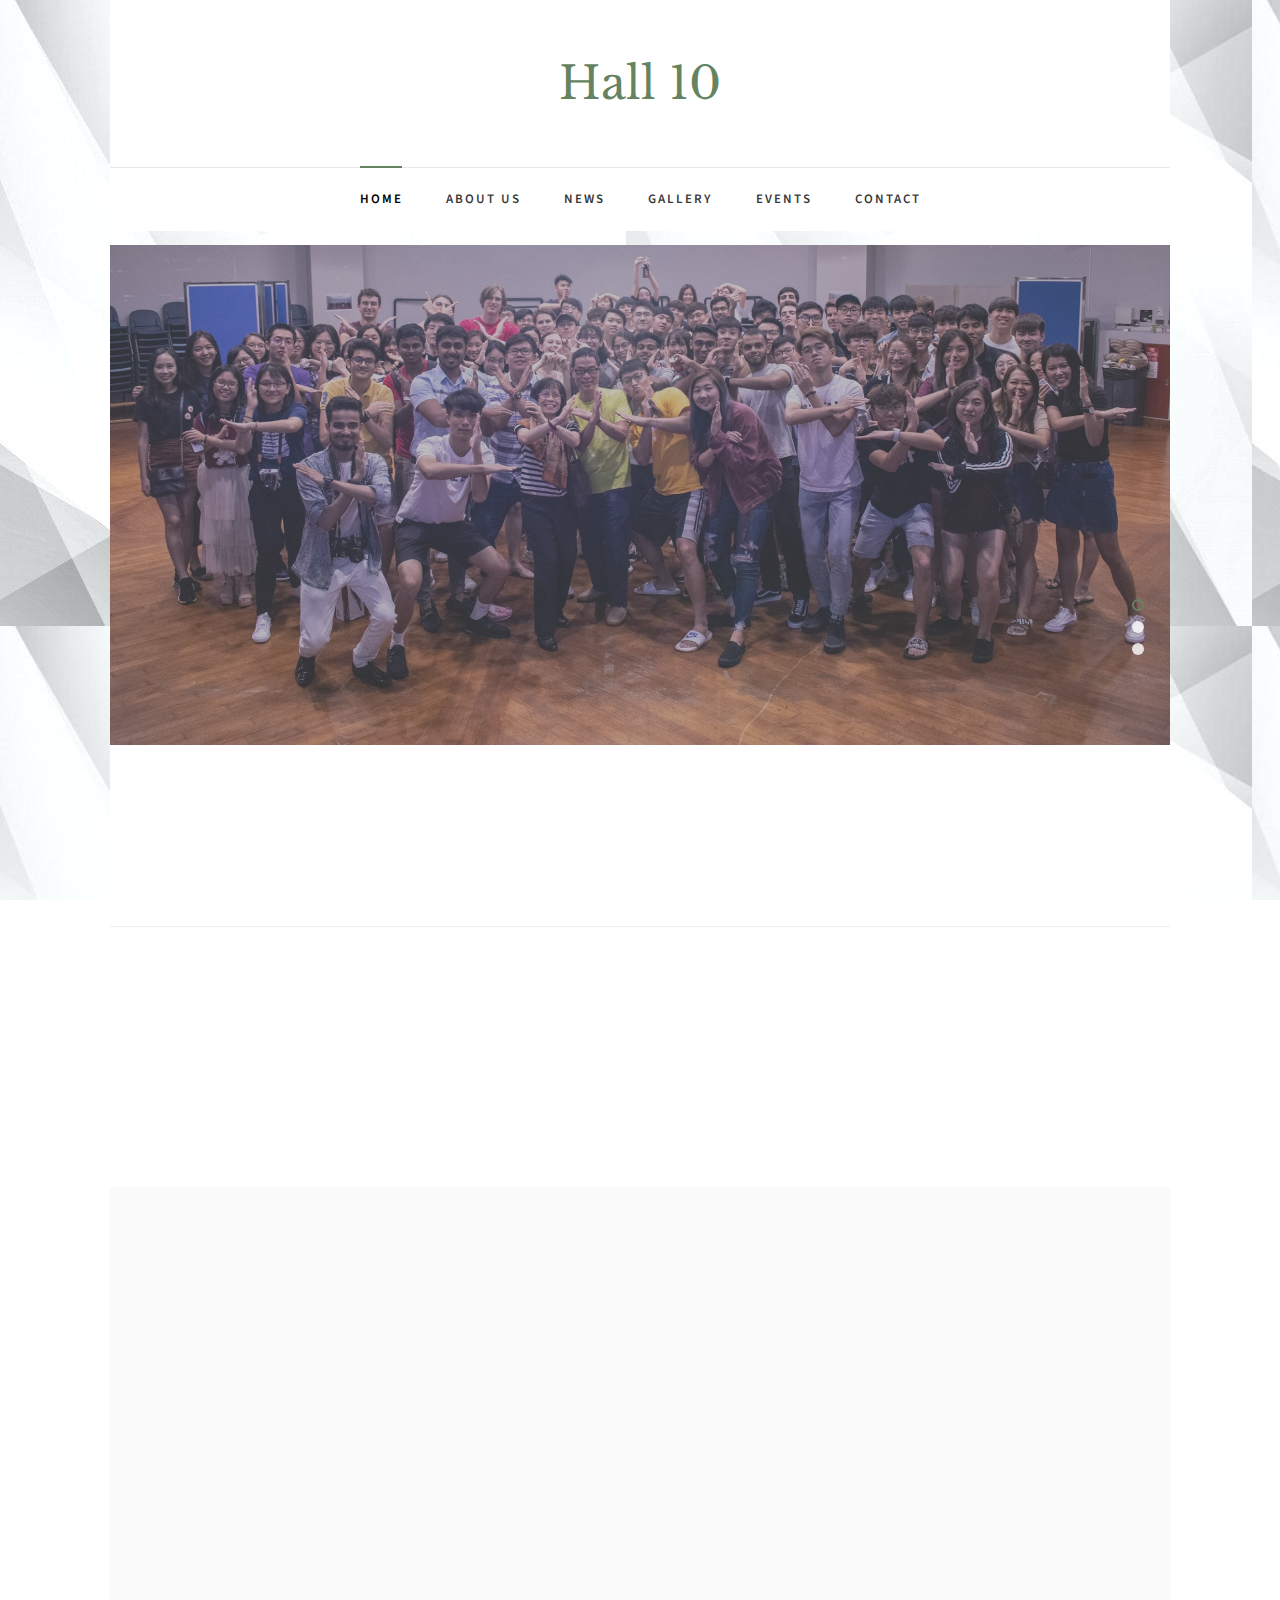
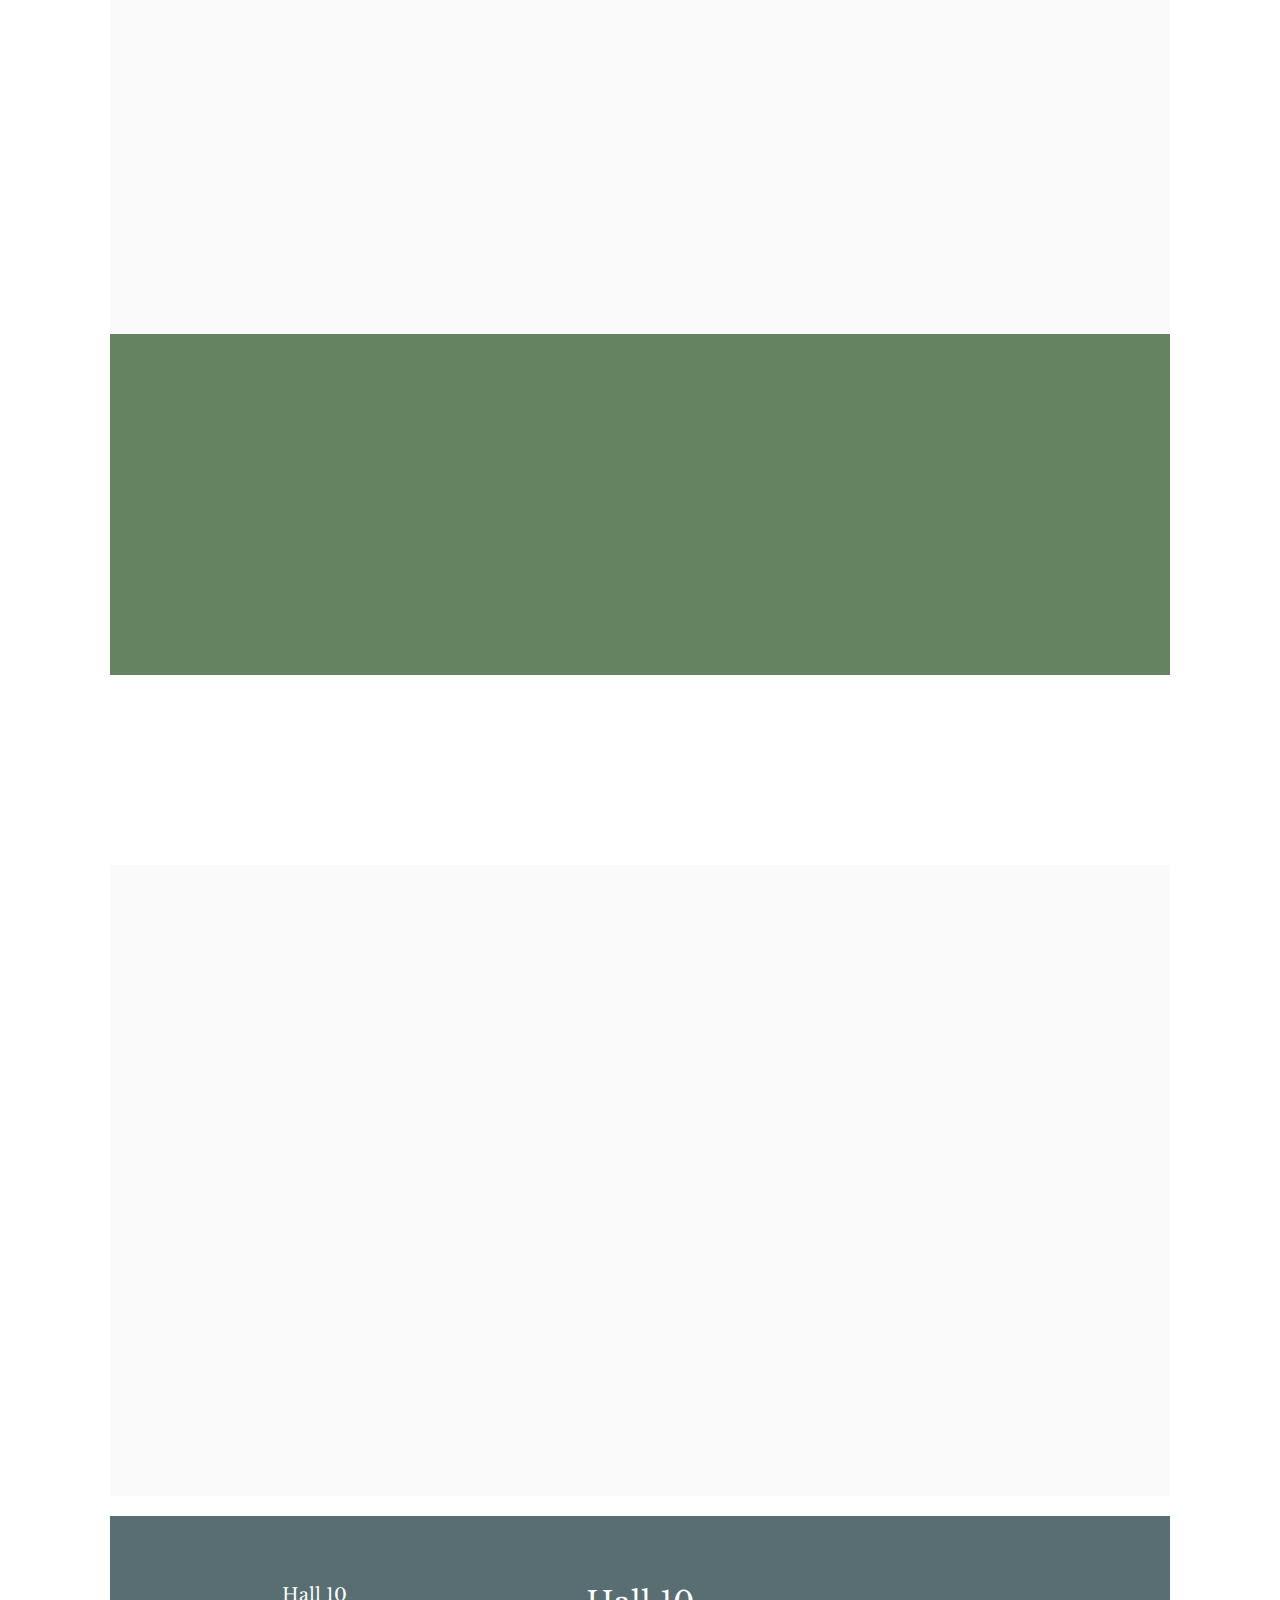
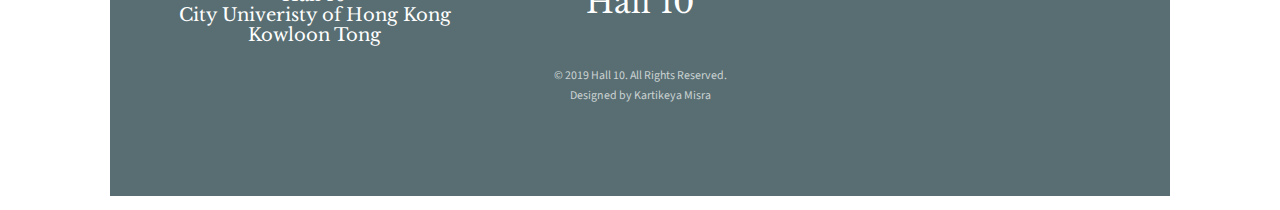
<file: index.html>
<!DOCTYPE HTML>
<html>
		<head>
				<meta charset="utf-8">
				<meta http-equiv="X-UA-Compatible" content="IE=edge">
				<title>Hall 10</title>
				<meta name="viewport" content="width=device-width, initial-scale=1">
				<meta name="description" content="Hall 10 Website" />
				<meta name="keywords" content="Hall 10" />
				
			
				
				<meta property="og:title" content="Hall 10"/>
				<meta property="og:image" content="images/logo.jpg"/>
				<meta property="og:url" content="Hall 10 Website"/>
				<meta property="og:site_name" content=""/>
				<meta property="og:description" content=""/>
				<meta name="twitter:title" content="" />
				<meta name="twitter:image" content="" />
				<meta name="twitter:url" content="" />
				<meta name="twitter:card" content="" />

			
				<link href="https://fonts.googleapis.com/css?family=Source+Sans+Pro:400,600,700" rel="stylesheet">
				<link href="https://fonts.googleapis.com/css?family=Libre+Baskerville:400,400i,700" rel="stylesheet"
				>
				
				<!-- Animate.css -->
				<link rel="stylesheet" href="css/animate.css">
				<!-- Icomoon Icon Fonts-->
				<link rel="stylesheet" href="css/icomoon.css">
				<!-- Bootstrap  -->
				<link rel="stylesheet" href="css/bootstrap.css">
			
				<!-- Magnific Popup -->
				<link rel="stylesheet" href="css/magnific-popup.css">
			
				<!-- Flexslider  -->
				<link rel="stylesheet" href="css/flexslider.css">
			
				<!-- Owl Carousel  -->
				<link rel="stylesheet" href="css/owl.carousel.min.css">
				<link rel="stylesheet" href="css/owl.theme.default.min.css">
			
				<!-- Theme style  -->
				<link rel="stylesheet" href="css/style.css">
			
				<!-- Modernizr JS -->
				<script src="js/modernizr-2.6.2.min.js"></script>
				<!-- FOR IE9 below -->
				<!--[if lt IE 9]>
				<script src="js/respond.min.js"></script>
				<![endif]-->
			
				</head>
	<body>
		
	<div class="fh5co-loader"></div>
	
	<div id="page">
	<nav class="fh5co-nav" role="navigation">
		<div class="container-wrap">
			<div class="top-menu">
				<div class="row">
					<div class="col-md-12 col-offset-0 text-center">
						<div id="fh5co-logo"><a href="index.html">Hall 10</a></div>
					</div>
					<div class="col-md-12 col-md-offset-0 text-center menu-1">
						<ul>
							<li class="active"><a href="index.html">Home</a></li>
							<li><a href="about.html">About Us</a></li>
							
								<li><a href="news.html">News</a></li>
							<li><a href="" class="galery">Gallery</a></li>					
							
							<li><a href="events.html">Events</a></li>
							
							<li><a href="contact.html">Contact</a></li>
							
						</ul>
					</div>
				</div>
				
			</div>
		</div>
	</nav>
	<div class="container-wrap">
		<aside id="fh5co-hero">
			<div class="flexslider">
				<ul class="slides">
			   	<li style="background-image: url(images/hall10.jpg);">
			   		<div class="overlay"></div>
			   		<div class="container-fluid">
			   			<div class="row">
				   			<div class="col-md-6 col-md-offset-3 text-center">
				   				<div class="slider-text">
					   				<div class="slider-text-inner">
					   					<h1>We are Hall 10</h1>
											<h2>Best Hall</h2>
											<p> <a class="btn btn-primary btn-learn" href="about.html"> Know more! <i class="icon-arrow-right3"></i></a></p>
					   				</div>
				   				</div>
				   			</div>
				   		</div>
			   		</div>
			   	</li>
			   	<li style="background-image: url(images/web.jpg);">
			   		<div class="overlay"></div>
			   		<div class="container-fluid">
			   			<div class="row">
				   			<div class="col-md-6 col-md-offset-3 text-center">
				   				<div class="slider-text">
										<div class="slider-text-inner">
												<h1>We promote</h1>
												 <h2>Diversity</h2>
												 <p> <a class="btn btn-primary btn-learn" href="about.html"> Know more! <i class="icon-arrow-right3"></i></a></p>
											</div>
					   			</div>
				   			</div>
				   		</div>
			   		</div>
			   	</li>
			   	<li style="background-image: url(images/web1.jpg);">
			   		<div class="overlay"></div>
			   		<div class="container-fluids">
			   			<div class="row">
				   			<div class="col-md-6 col-md-offset-3 text-center">
				   				<div class="slider-text">
					   				<div class="slider-text-inner text-center">
					   					<h1>Know More </h1>
										<h2>About Us</h2>
											
											<p> <a class="btn btn-primary btn-learn" href="contact.html">Contact Us <i class="icon-arrow-right3"></i></a></p>
					   				</div>
					   			</div>
				   			</div>
				   		</div>
			   		</div>
			   	</li>
			  	</ul>
		  	</div>
		</aside>
		<div id="fh5co-intro">
			<div class="row animate-box">
				<div class="col-md-12 col-md-offset-0 text-center">
					<h2>Hall 10 is a vibrant community of 400 students!</h2>
					<span>We Welcome you!</span>
				</div>
			</div>
		</div>
		<hr>
		<div id="fh5co-counter" class="fh5co-counters">
			<div class="row">
				<div class="col-md-6 col-md-offset-3 text-center animate-box">
					<p>We promote overall development</p>
					</div>
			</div>
			<div class="row animate-box">
				<div class="col-md-8 col-md-offset-2">
					<div class="row">
						<div class="col-md-3 col-sm-6 col-xs-6 text-center">
							<span class="fh5co-counter js-counter" data-from="0" data-to="400" data-speed="6000" data-refresh-interval="5"></span>
							<span class="fh5co-counter-label">Residents</span>
						</div>
						<div class="col-md-3 col-sm-6 col-xs-6 text-center">
							<span class="fh5co-counter js-counter" data-from="0" data-to="15" data-speed="6000" data-refresh-interval="50"></span>
							<span class="fh5co-counter-label">Floors</span>
						</div>
						<div class="clearfix visible-sm-block visible-xs-block"></div>
						<div class="col-md-3 col-sm-6 col-xs-6 text-center">
							<span class="fh5co-counter js-counter" data-from="0" data-to="8" data-speed="6000" data-refresh-interval="50"></span>
							<span class="fh5co-counter-label">RT</span>
						</div>
						<div class="col-md-3 col-sm-6 col-xs-6 text-center">
							<span class="fh5co-counter js-counter" data-from="0" data-to="50" data-speed="5000" data-refresh-interval="50"></span>
							<span class="fh5co-counter-label">Activities</span>
						</div>
					</div>
				</div>
			</div>
		</div>
		<div id="fh5co-services" class="fh5co-light-grey">
			
			<div class="row">
				<div class="col-md-4 animate-box">
					<div class="services">
						<a href="#" class="img-holder"><img class="img-responsive" src="images/test.jpg" alt="Free HTML5 Website Template by freehtml5.co"></a>
						<div class="desc">
							<h3><a href="#">Events</a></h3>
							<p>Hall 10 has always taken part in all the sport events with full dedication.</p>
							<a href="events.html">Read More <i class="icon-arrow-right3"></i></a>
						</div>
					</div>
				</div>
				<div class="col-md-4 animate-box">
					<div class="services">
						<a href="#" class="img-holder"><img class="img-responsive" src="images/rm.jpg" width= "300" height="400" alt="Free HTML5 Website Template by freehtml5.co"></a>
						<div class="desc">
							<h3><a href="#">Know our Team</a></h3>
							<p>We have highly skilled and efficient team to manage the hall efficiently.</p>
							<a href="about.html">Read More <i class="icon-arrow-right3"></i></a>
						</div>
					</div>
				</div>
				<div class="col-md-4 animate-box">
					<div class="services">
						<a href="#" class="img-holder"><img class="img-responsive" src="images/contact-us.png" alt="Free HTML5 Website Template by freehtml5.co"></a>
						<div class="desc">
							<h3><a href="#">Contact Us</a></h3>
							<p>Want to get in touch?</p>
							<a href="contact.html">Click here <i class="icon-arrow-right3"></i></a>
						</div>
					</div>
				</div>
			</div>
		</div>

	
		<div id="fh5co-bible-verse">
			<div class="overlay"></div>
			<div class="row">
				<div class="col-md-10 col-md-offset-1">
					<div class="row animate-box">
						<div class="owl-carousel owl-carousel-fullwidth">
							<div class="item">
								<div class="bible-verse-slide active text-center">
									<blockquote>
										<p>&ldquo;Share culure&rdquo;<br>
											&ldquo;Gain a deeper appreciation of Hong Kong&rdquo;<br>
											&ldquo;Perform community service&rdquo;
										</p>
									
									</blockquote>
								</div>
							</div>
							<div class="item">
								<div class="bible-verse-slide active text-center">
									<blockquote>
										<p>&ldquo;Build team spirit in the Edmond Ko Cup&rdquo;<br>
											&ldquo;Showcase various forms of art&rdquo;<br>
											&ldquo;Promote sustainability&rdquo;<br>

										</p>
										
									</blockquote>
								</div>
							</div>
							<div class="item">
								<div class="bible-verse-slide active text-center">
									<blockquote>
										<p>&ldquo;Live and cherish every moment of life&rdquo;</p>
										
									</blockquote>
								</div>
							</div>
						</div>
					</div>
				</div>
			</div>
		</div>
		<div id="fh5co-events">
			
			<div class="row">
				<div class="col-md-4 animate-box">
					<div class="events-entry">
						
						<h3><a href="#"></a></h3>
						
						
					</div>
				</div>
			
			</div>
			
		</div>
		<div id="fh5co-news" class="fh5co-light-grey">
			<div class="row animate-box">
				<div class="col-md-6 col-md-offset-3 text-center fh5co-heading">
					<h2>Our News</h2>
					
				</div>
			</div>
			<div class="row">
				<div class="col-md-3 animate-box">
					<div class="news">
						<a href="#" class="img-holder"><img class="img-responsive" src="images/swimming.jpg" alt="Free HTML5 Website Template by freehtml5.co"></a>
						<div class="desc">
							<span class="date">October 8,2019</span>
							<h3><a href="#">Swimming PEK</a></h3>
							<p>Congratulations on becoming overall champion</p>
						</div>
					</div>
				</div>
				<div class="col-md-3 animate-box">
					<div class="news">
						<a href="#" class="img-holder"><img class="img-responsive" src="images/athletic.jpg" alt="Free HTML5 Website Template by freehtml5.co"></a>
						<div class="desc">
							<span class="date">October 25, 2019</span>
							<h3><a href="#">Atheltic Meet</a></h3>
							<p>Congratulations for winning 100m.</p>
						</div>
					</div>
				</div>
				<div class="col-md-3 animate-box">
					<div class="news">
						<a href="#" class="img-holder"><img class="img-responsive" src="images/photo.jpg" alt="Free HTML5 Website Template by freehtml5.co"></a>
						<div class="desc">
							<span class="date">March 30, 2020</span>
							<h3><a href="#">Photography</a></h3>
							<p>First runner up</p>
						</div>
					</div>
				</div>
				<div class="col-md-3 animate-box">
					<div class="news">
						<a href="#" class="img-holder"><img class="img-responsive" src="images/singing (1).JPG" alt="Free HTML5 Website Template by freehtml5.co"></a>
						<div class="desc">
							<span class="date">April 30, 2020</span>
							<h3><a href="#">Singing Contest</a></h3>
							<p>Best performer</p>
							
						</div>
					</div>
				</div>
			</div>
		</div>
	</div><!-- END container-wrap -->

	<div class="container-wrap">
		<footer id="fh5co-footer" role="contentinfo">
			<div class="col-md-4 text-center">
				<h3>Hall 10 <br>City Univeristy of Hong Kong <br>Kowloon Tong</h3>
			</div>
			<div class="col-md-4 text-center">
				<h2><a href="#">Hall 10</a></h2>
			</div>
			
			<div class="row copyright">
				<div class="col-md-12 text-center">
					<p>
						<small class="block">&copy; 2019 Hall 10. All Rights Reserved.</small> 
						<small class="block">Designed by Kartikeya Misra </small>
					</p>
				</div>
			</div>
		</footer>
	</div><!-- END container-wrap -->
	</div>

	<div class="gototop js-top">
		<a href="#" class="js-gotop"><i class="icon-arrow-up2"></i></a>
	</div>
	
	<!-- jQuery -->
	<script src="js/jquery.min.js"></script>
	<!-- jQuery Easing -->
	<script src="js/jquery.easing.1.3.js"></script>
	<!-- Bootstrap -->
	<script src="js/bootstrap.min.js"></script>
	<!-- Waypoints -->
	<script src="js/jquery.waypoints.min.js"></script>
	<!-- Flexslider -->
	<script src="js/jquery.flexslider-min.js"></script>
	<!-- Carousel -->
	<script src="js/owl.carousel.min.js"></script>
	<!-- Magnific Popup -->
	<script src="js/jquery.magnific-popup.min.js"></script>
	<script src="js/magnific-popup-options.js"></script>
	<!-- Counters -->
	<script src="js/jquery.countTo.js"></script>
	<!-- Main -->
	<script src="js/main.js"></script>

	</body>
</html>
</file>
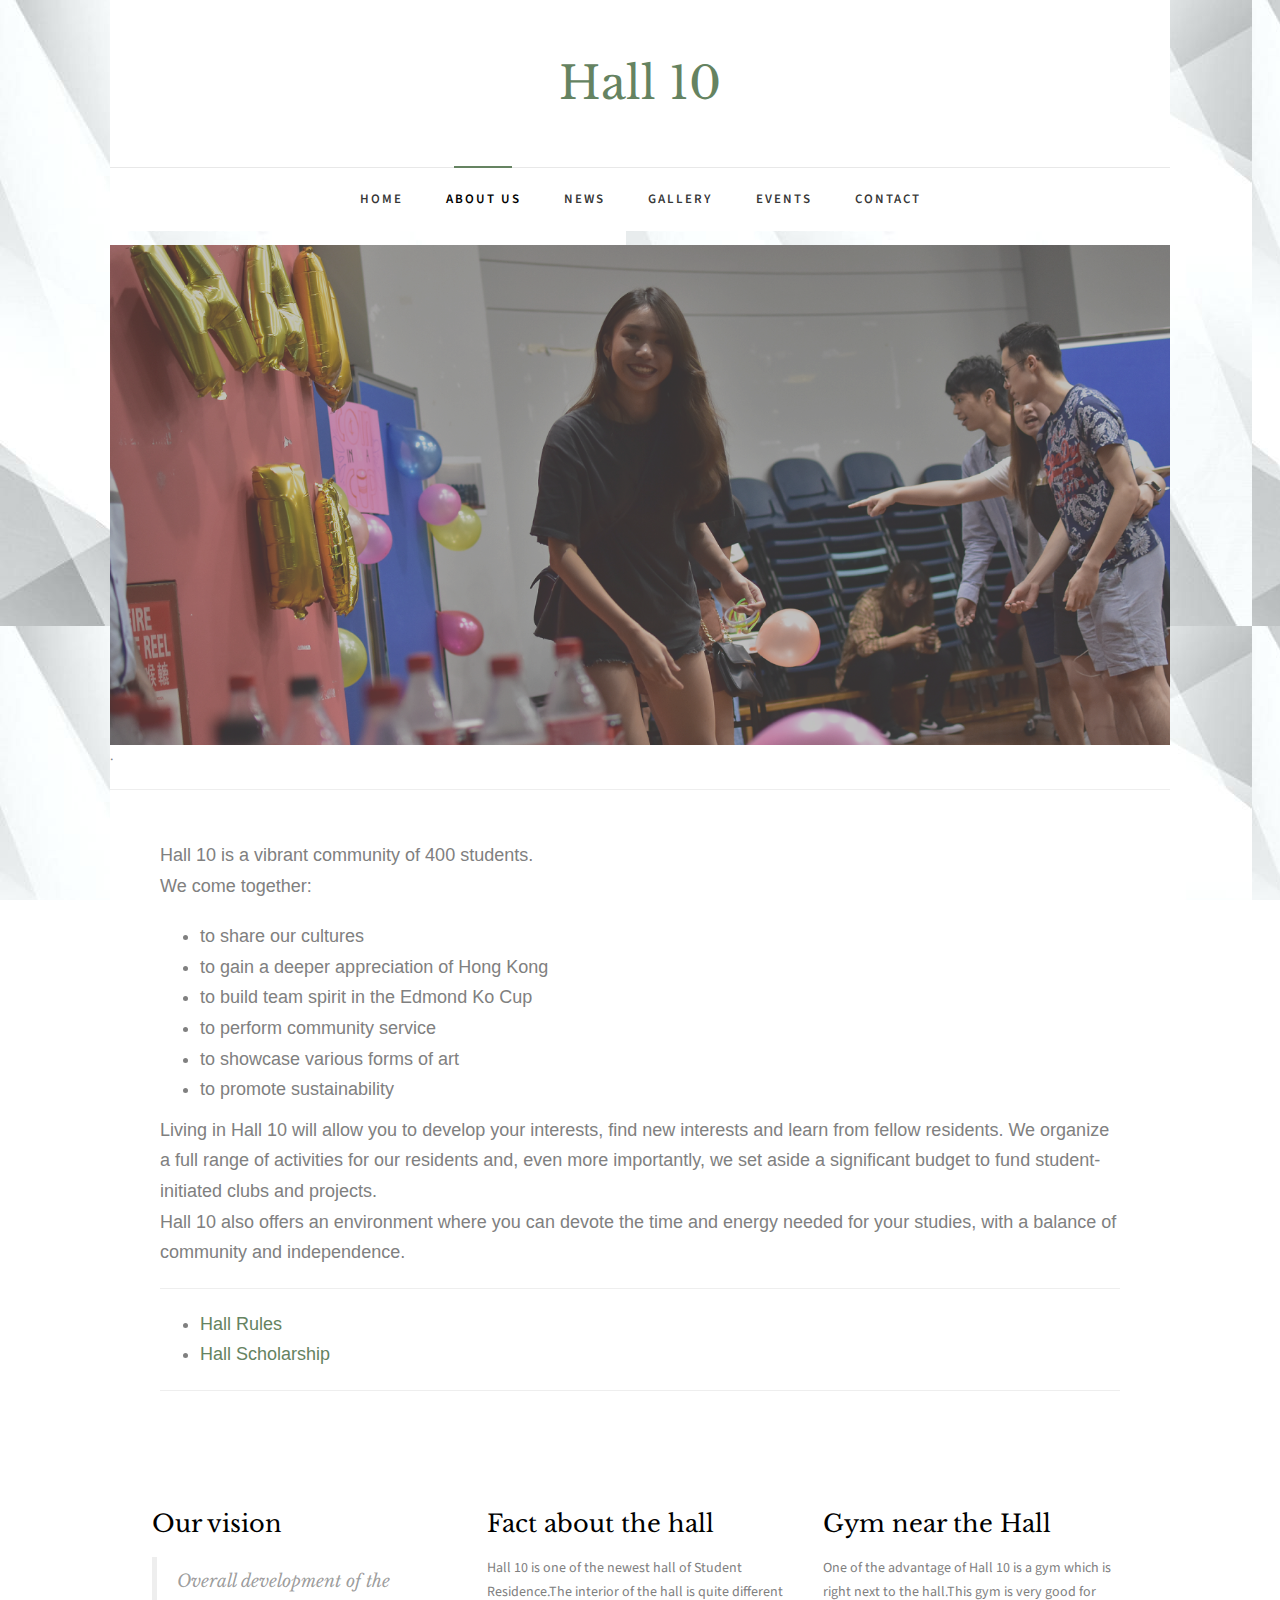
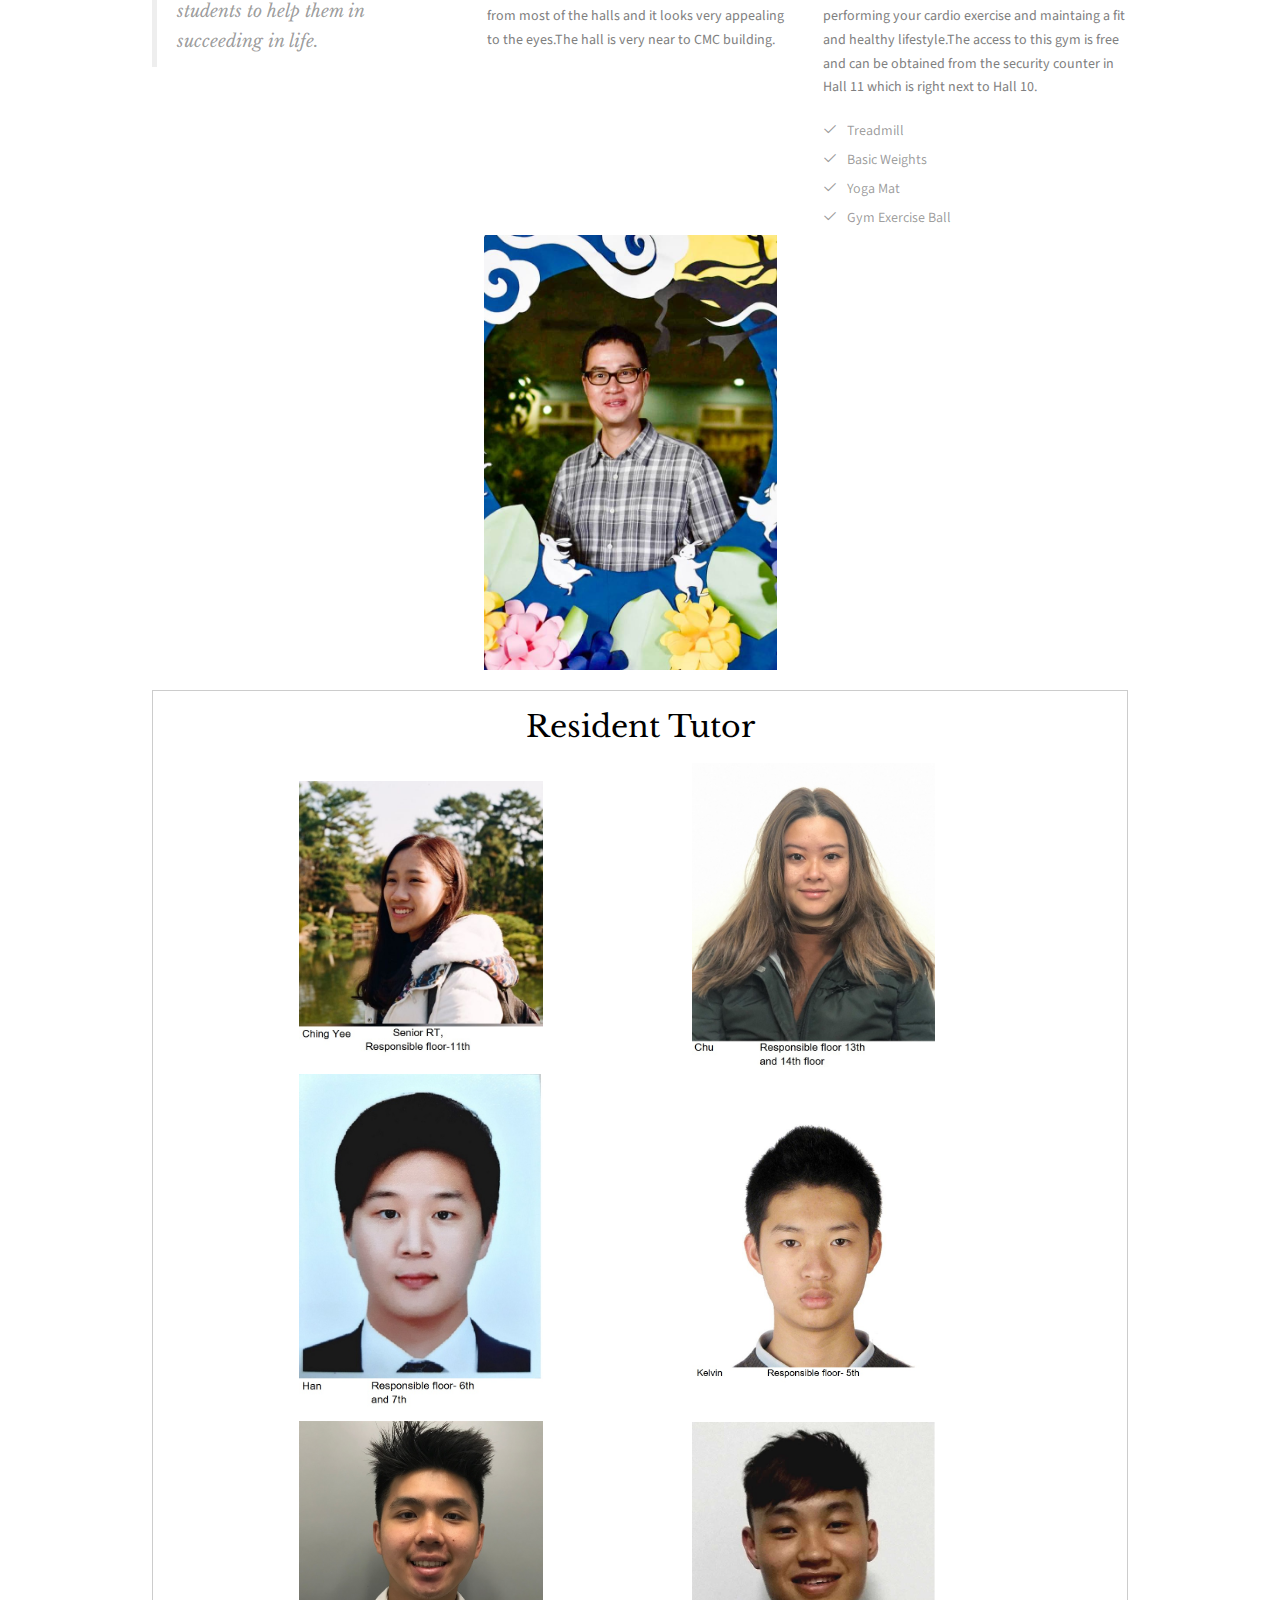
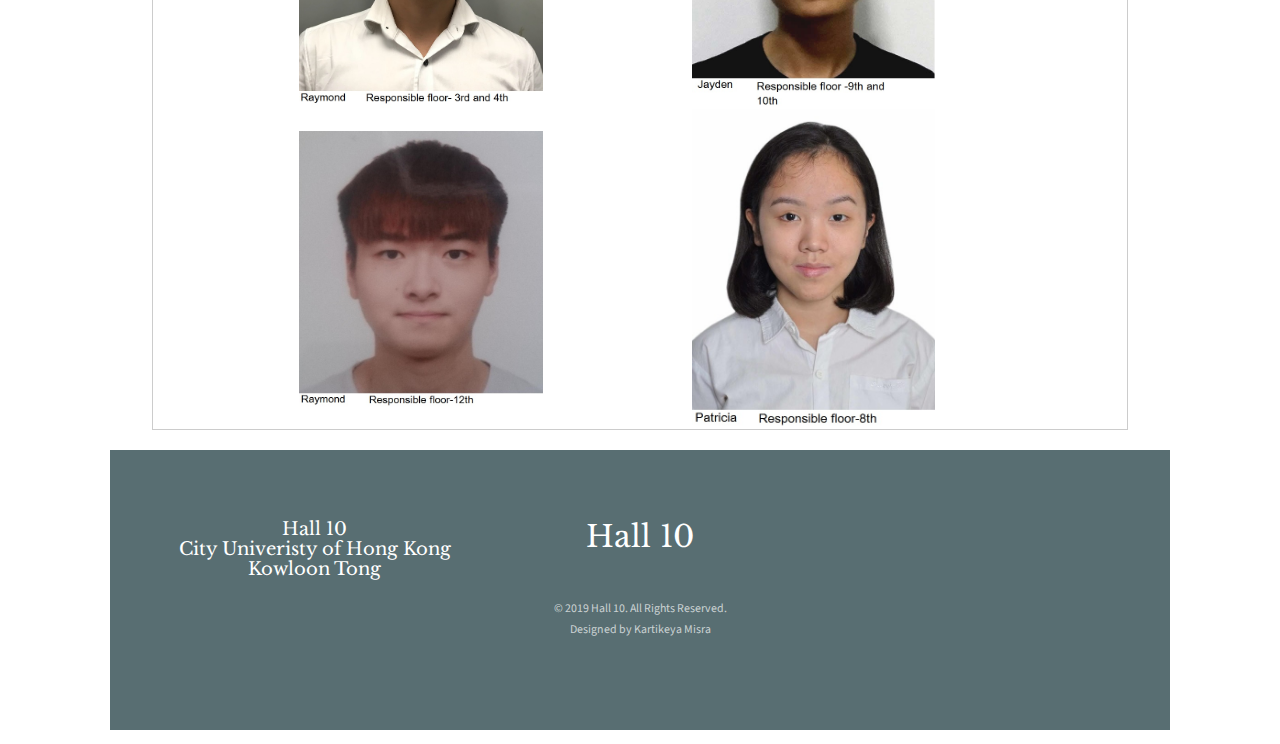
<file: about.html>
<!DOCTYPE HTML>
<html>
		<head>
				<meta charset="utf-8">
				<meta http-equiv="X-UA-Compatible" content="IE=edge">
				<title>Hall 10</title>
				<meta name="viewport" content="width=device-width, initial-scale=1">
				<meta name="description" content="Hall10" />
				<meta name="keywords" content="Hall10" />

			
				
				<meta property="og:title" content=""/>
				<meta property="og:image" content=""/>
				<meta property="og:url" content=""/>
				<meta property="og:site_name" content=""/>
				<meta property="og:description" content=""/>
				<meta name="twitter:title" content="" />
				<meta name="twitter:image" content="" />
				<meta name="twitter:url" content="" />
				<meta name="twitter:card" content="" />
			
				<link href="https://fonts.googleapis.com/css?family=Source+Sans+Pro:400,600,700" rel="stylesheet">
				<link href="https://fonts.googleapis.com/css?family=Libre+Baskerville:400,400i,700" rel="stylesheet"
				>
				
				<!-- Animate.css -->
				<link rel="stylesheet" href="css/animate.css">
				<!-- Icomoon Icon Fonts-->
				<link rel="stylesheet" href="css/icomoon.css">
				<!-- Bootstrap  -->
				<link rel="stylesheet" href="css/bootstrap.css">
			
				<!-- Magnific Popup -->
				<link rel="stylesheet" href="css/magnific-popup.css">
			
				<!-- Flexslider  -->
				<link rel="stylesheet" href="css/flexslider.css">
			
				<!-- Owl Carousel  -->
				<link rel="stylesheet" href="css/owl.carousel.min.css">
				<link rel="stylesheet" href="css/owl.theme.default.min.css">
			
				<!-- Theme style  -->
				<link rel="stylesheet" href="css/style.css">
			
				<!-- Modernizr JS -->
				<script src="js/modernizr-2.6.2.min.js"></script>
				<!-- FOR IE9 below -->
				<!--[if lt IE 9]>
				<script src="js/respond.min.js"></script>
				<![endif]-->
			
				</head>
	
	<body>

		
	<div class="fh5co-loader"></div>
	
	<div id="page">
	<nav class="fh5co-nav" role="navigation">
		<div class="container-wrap">
			<div class="top-menu">
				<div class="row">
					<div class="col-md-12 col-offset-0 text-center">
						<div id="fh5co-logo"><a href="index.html">Hall 10</a></div>
					</div>
					<div class="col-md-12 col-md-offset-0 text-center menu-1">
						<ul>
							<li><a href="index.html">Home</a></li>
							<li class="active"><a href="about.html">About Us</a></li>
							<li><a href="news.html">News</a></li>
							
							<li><a href="gallery.html" class="galery">Gallery</a></li>					
							<li><a href="events.html">Events</a></li>
										
							<li><a href="contact.html">Contact</a></li>
							
						</ul>
					</div>
				</div>
				
			</div>
		</div>
	</nav>
	<div class="container-wrap">
		<aside id="fh5co-hero">
			<div class="flexslider">
				<ul class="slides">
			   	<li style="background-image: url(images/aaa.png);">
			   		<div class="overlay"></div>
			   		<div class="container-fluid">
							<div class="row">
								<div class="col-md-6 col-md-offset-3 text-center">
									<div class="slider-text">
										<div class="slider-text-inner">
											<h1>About Us</h1>
											
										</div>
										

									</div>
								</div>
							</div>
						</div>
			   	</li>
			  	</ul>
		  	</div>
		</aside>
		<p>.<hr></p>
		<div class="about-text">
			
			<p>Hall 10 is a vibrant community of 400 students.<br>We come together:<br>
			<ul>
				<li>to share our cultures</li>
				<li>to gain a deeper appreciation of Hong Kong</li>
				<li>to build team spirit in the Edmond Ko Cup</li>
				<li>to perform community service</li>
				<li>to showcase various forms of art</li>
				<li>to promote sustainability</li>
			</ul>
			Living in Hall 10 will allow you to develop your interests, find new interests and learn from fellow residents. We organize a full range of activities for our residents and, even more importantly, we set aside a significant budget to fund student-initiated clubs and projects.

			<br>
			Hall 10 also offers an environment where you can devote the time and energy needed for your studies, with a balance of community and independence. 
			<br><hr>
			<ul>
				<li> <a href="https://www.cityu.edu.hk/sro/htm/e_policies_hallrules_10.htm">Hall Rules</a></li>
				<li><a href="https://www.cityu.edu.hk/sro/htm/e_residential_programs_1.htm#scholarship">Hall Scholarship</a></li>
			</ul><hr></p>
		</div>

		<div id="fh5co-about">
			<div class="row">
				<div class="col-md-4">
					<h3>Our vision</h3>
					<blockquote class="dailyVerse">
						<p>Overall development of the students to help them in succeeding in life. </p>
						
					</blockquote>
				</div>
				<div class="col-md-4">
					<h3>Fact about the hall</h3>
					<p>Hall 10 is one of the newest hall of Student Residence.The interior of the hall is quite different from most of the halls and it looks very appealing to the eyes.The hall is very near to CMC building.</p>
				</div>
				<div class="col-md-4">
					<h3>Gym near the Hall</h3>
					<p>One of the advantage of Hall 10 is a gym which is right next to the hall.This gym is very good for performing your cardio exercise and maintaing a fit and healthy lifestyle.The access to this gym is free and can be obtained from the security counter in Hall 11 which is right next to Hall 10.</p>
					<ul class="ministries-list">
						<li><i class="icon-check"></i>Treadmill</li>
						<li><i class="icon-check"></i>Basic Weights</li>
						<li><i class="icon-check"></i>Yoga Mat</li>
						<li><i class="icon-check"></i>Gym Exercise Ball</li>
					</ul>
				</div>
			</div>
			<div>
				<a  >
					<img src="images/rm.jpg" class="rm" alt="Cinque Terre" >
				  </a>
				  
				  
			</div>
			<div class="gallery">
				<h2>Resident Tutor</h2>
				<a  >
				  <img src="images/chingyeert.jpg" alt="Cinque Terre" >
				</a>
				
				<a>
					<img src="images/churt.jpg" alt="Forest" >
				  </a>
				
				<a>
					<img src="images/hanrt.jpg" alt="Northern Lights" >
				  </a>
				  
				  <a >
					<img src="images/kelvinrt.jpg" alt="Mountains">
				  </a>
				  <a  >
						<img src="images/raymondrt.jpg" alt="Mountains">
					  </a>
					  <a  >
							<img src="images/huirt.jpg" alt="Mountains">
						  </a>
						  <a  >
								<img src="images/suenrt.jpg" alt="Mountains">
							  </a>
							  <a >
									<img src="images/patriciart.jpg" alt="Mountains">
								  </a>
				 
			  </div>

		
			  
			
			  
			 
		</div>
	

		</div>
	</div>
</div><!-- END container-wrap -->
	<div class="container-wrap">
			<footer id="fh5co-footer" role="contentinfo">
				<div class="col-md-4 text-center">
					<h3>Hall 10 <br>City Univeristy of Hong Kong <br>Kowloon Tong</h3>
				</div>
				<div class="col-md-4 text-center">
					<h2><a href="#">Hall 10</a></h2>
				</div>
				
				<div class="row copyright">
					<div class="col-md-12 text-center">
						<p>
							<small class="block">&copy; 2019 Hall 10. All Rights Reserved.</small> 
							<small class="block">Designed by Kartikeya Misra </small>
						</p>
					</div>
				</div>
			</footer>
		</div><!-- END container-wrap -->
		</div>

	<div class="gototop js-top">
		<a href="#" class="js-gotop"><i class="icon-arrow-up2"></i></a>
	</div>
	
	<!-- jQuery -->
	<script src="js/jquery.min.js"></script>
	<!-- jQuery Easing -->
	<script src="js/jquery.easing.1.3.js"></script>
	<!-- Bootstrap -->
	<script src="js/bootstrap.min.js"></script>
	<!-- Waypoints -->
	<script src="js/jquery.waypoints.min.js"></script>
	<!-- Flexslider -->
	<script src="js/jquery.flexslider-min.js"></script>
	<!-- Carousel -->
	<script src="js/owl.carousel.min.js"></script>
	<!-- Magnific Popup -->
	<script src="js/jquery.magnific-popup.min.js"></script>
	<script src="js/magnific-popup-options.js"></script>
	<!-- Counters -->
	<script src="js/jquery.countTo.js"></script>
	<!-- Main -->
	<script src="js/main.js"></script>

	</body>
</html>
</file>
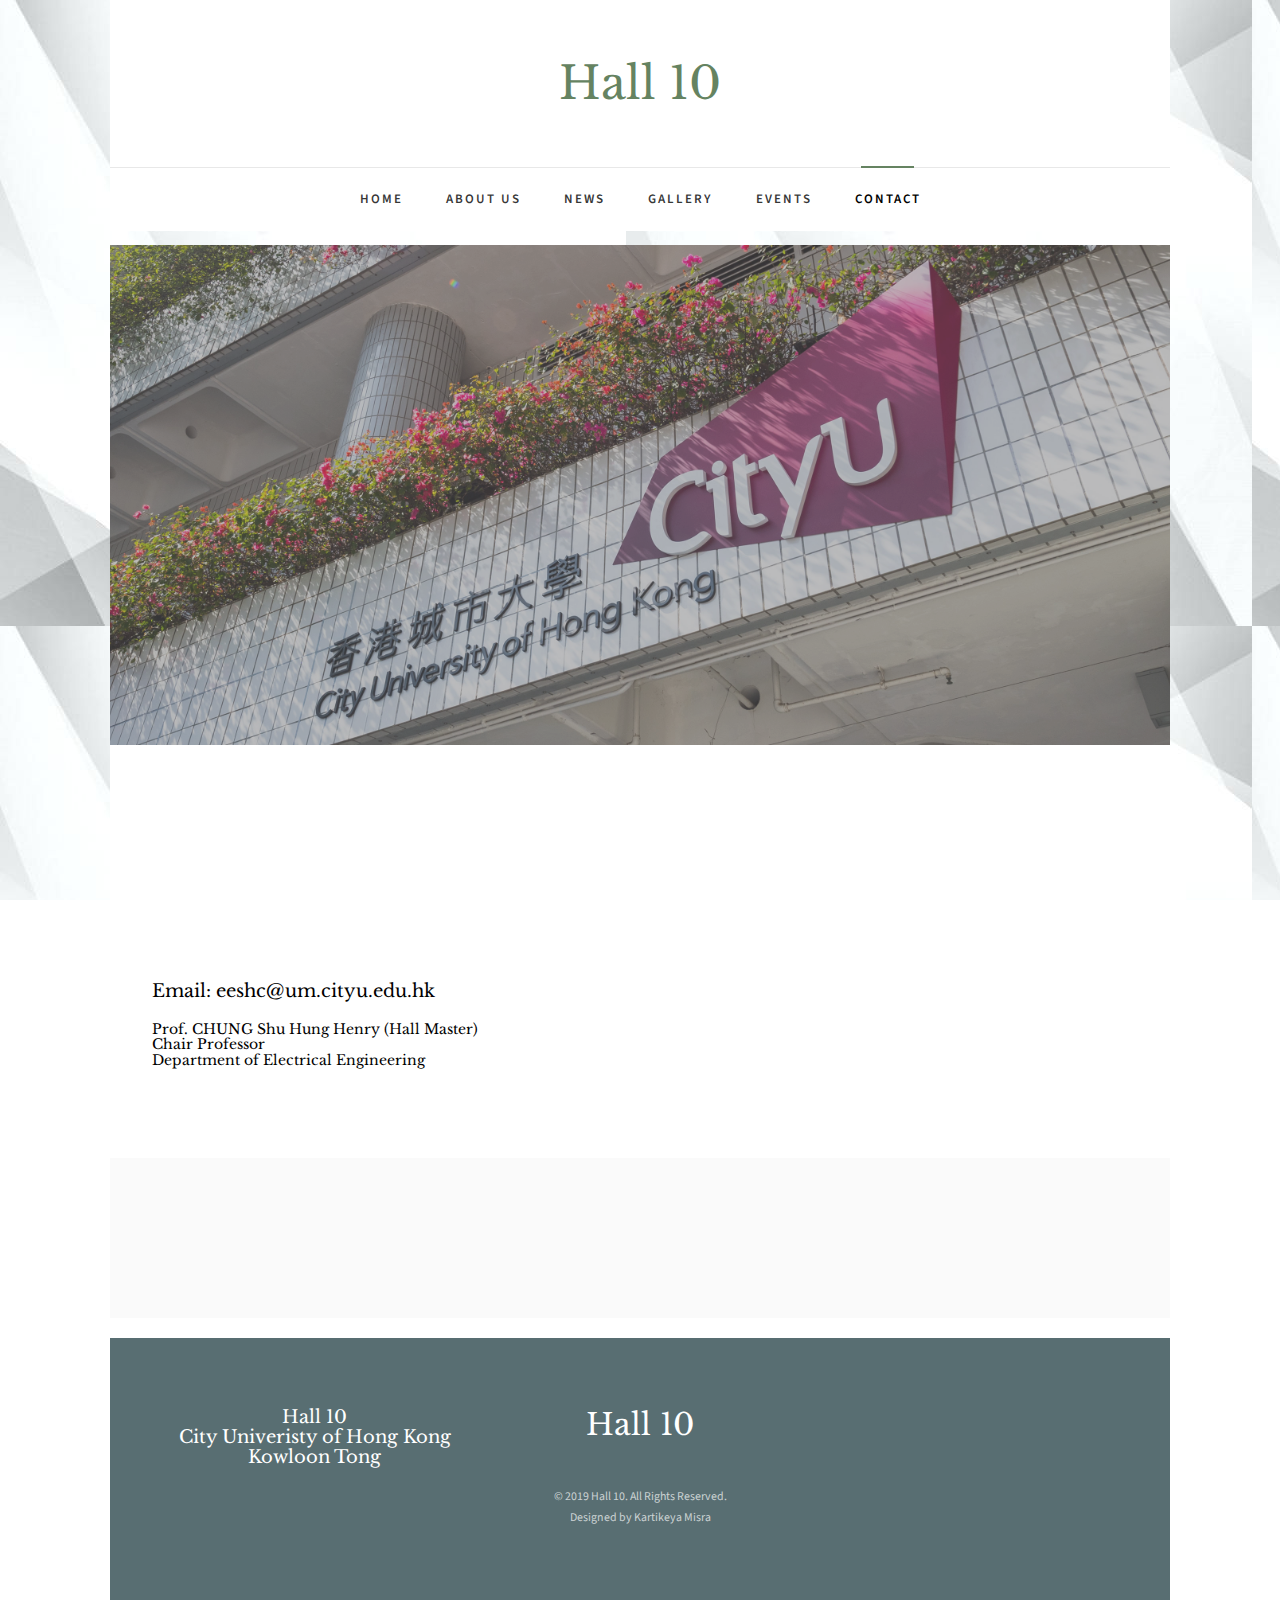
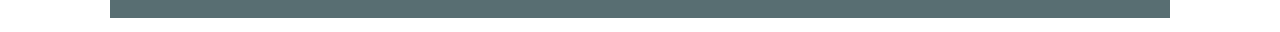
<file: contact.html>
<!DOCTYPE HTML>
<html>
		<head>
				<meta charset="utf-8">
				<meta http-equiv="X-UA-Compatible" content="IE=edge">
				<title>Hall 10</title>
				<meta name="viewport" content="width=device-width, initial-scale=1">
				<meta name="description" content="Hall10" />
				<meta name="keywords" content="Hall10" />
				
			
				
				<meta property="og:title" content=""/>
				<meta property="og:image" content=""/>
				<meta property="og:url" content=""/>
				<meta property="og:site_name" content=""/>
				<meta property="og:description" content=""/>
				<meta name="twitter:title" content="" />
				<meta name="twitter:image" content="" />
				<meta name="twitter:url" content="" />
				<meta name="twitter:card" content="" />
			
				<link href="https://fonts.googleapis.com/css?family=Source+Sans+Pro:400,600,700" rel="stylesheet">
				<link href="https://fonts.googleapis.com/css?family=Libre+Baskerville:400,400i,700" rel="stylesheet"
				>
				
				<!-- Animate.css -->
				<link rel="stylesheet" href="css/animate.css">
				<!-- Icomoon Icon Fonts-->
				<link rel="stylesheet" href="css/icomoon.css">
				<!-- Bootstrap  -->
				<link rel="stylesheet" href="css/bootstrap.css">
			
				<!-- Magnific Popup -->
				<link rel="stylesheet" href="css/magnific-popup.css">
			
				<!-- Flexslider  -->
				<link rel="stylesheet" href="css/flexslider.css">
			
				<!-- Owl Carousel  -->
				<link rel="stylesheet" href="css/owl.carousel.min.css">
				<link rel="stylesheet" href="css/owl.theme.default.min.css">
			
				<!-- Theme style  -->
				<link rel="stylesheet" href="css/style.css">
			
				<!-- Modernizr JS -->
				<script src="js/modernizr-2.6.2.min.js"></script>
				<!-- FOR IE9 below -->
				<!--[if lt IE 9]>
				<script src="js/respond.min.js"></script>
				<![endif]-->
			
				</head>
	<body>
		
	<div class="fh5co-loader"></div>
	
	<div id="page">
		<nav class="fh5co-nav" role="navigation">
			<div class="container-wrap">
				<div class="top-menu">
					<div class="row">
						<div class="col-md-12 col-offset-0 text-center">
							<div id="fh5co-logo"><a href="index.html">Hall 10</a></div>
						</div>
						<div class="col-md-12 col-md-offset-0 text-center menu-1">
							<ul>
								<li><a href="index.html">Home</a></li>
								<li><a href="about.html">About Us</a></li>
								
									<li ><a href="news.html">News</a></li>
								<li><a href="gallery.html" class="galery">Gallery</a></li>					
								
								<li ><a href="events.html">Events</a></li>
								
								<li class="active"><a href="contact.html">Contact</a>
								</li>
									</ul>
						</div>
					</div>
					
				</div>
			</div>
		</nav>
	<div class="container-wrap">
		<aside id="fh5co-hero">
			<div class="flexslider">
				<ul class="slides">
			   	<li style="background-image: url(images/cityu.jpg);">
			   		<div class="overlay"></div>
			   		<div class="container-fluid">
							<div class="row">
								<div class="col-md-6 col-md-offset-3 text-center">
									<div class="slider-text">
										<div class="slider-text-inner">
											<div class="op"><h1>Contact</h1>
											</div>
										</div>
										

									</div>
								</div>
							</div>
						</div>
			   	</li>
			  	</ul>
		  	</div>
		</aside>
		<div id="fh5co-contact">
			<div class="row animate-box">
				<div class="col-md-6 col-md-offset-3 text-center fh5co-heading">
					<h2>Contact us</h2>
					<p>Feel free to contact us.</p>
				</div>
			</div>
			<div class="contactinfo"><h4>Email: eeshc@um.cityu.edu.hk</h4>
				<h5>Prof. CHUNG Shu Hung Henry (Hall Master) <br>
					Chair Professor<br>
					Department of Electrical Engineering</h5>
				</div>
			
		</div>
		<div id="fh5co-counter" class="fh5co-counters fh5co-light-grey">
			<div class="row">
				<div class="col-md-6 col-md-offset-3 text-center animate-box">
					<p></p>
					</div>
			</div>
		
		</div>
	</div><!-- END container-wrap -->

	<div class="container-wrap">
		<footer id="fh5co-footer" role="contentinfo">
			<div class="col-md-4 text-center">
				<h3>Hall 10 <br>City Univeristy of Hong Kong <br>Kowloon Tong</h3>
			</div>
			<div class="col-md-4 text-center">
				<h2><a href="#">Hall 10</a></h2>
			</div>
			
			<div class="row copyright">
				<div class="col-md-12 text-center">
					<p>
						<small class="block">&copy; 2019 Hall 10. All Rights Reserved.</small> 
						<small class="block">Designed by Kartikeya Misra </small>
					</p>
				</div>
			</div>
		</footer>
	</div><!-- END container-wrap -->
	</div>

	<div class="gototop js-top">
		<a href="#" class="js-gotop"><i class="icon-arrow-up2"></i></a>
	</div>
	
	<!-- jQuery -->
	<script src="js/jquery.min.js"></script>
	<!-- jQuery Easing -->
	<script src="js/jquery.easing.1.3.js"></script>
	<!-- Bootstrap -->
	<script src="js/bootstrap.min.js"></script>
	<!-- Waypoints -->
	<script src="js/jquery.waypoints.min.js"></script>
	<!-- Flexslider -->
	<script src="js/jquery.flexslider-min.js"></script>
	<!-- Carousel -->
	<script src="js/owl.carousel.min.js"></script>
	<!-- Magnific Popup -->
	<script src="js/jquery.magnific-popup.min.js"></script>
	<script src="js/magnific-popup-options.js"></script>
	<!-- Counters -->
	<script src="js/jquery.countTo.js"></script>
	<!-- Main -->
	<script src="js/main.js"></script>

	</body>
</html>
</file>
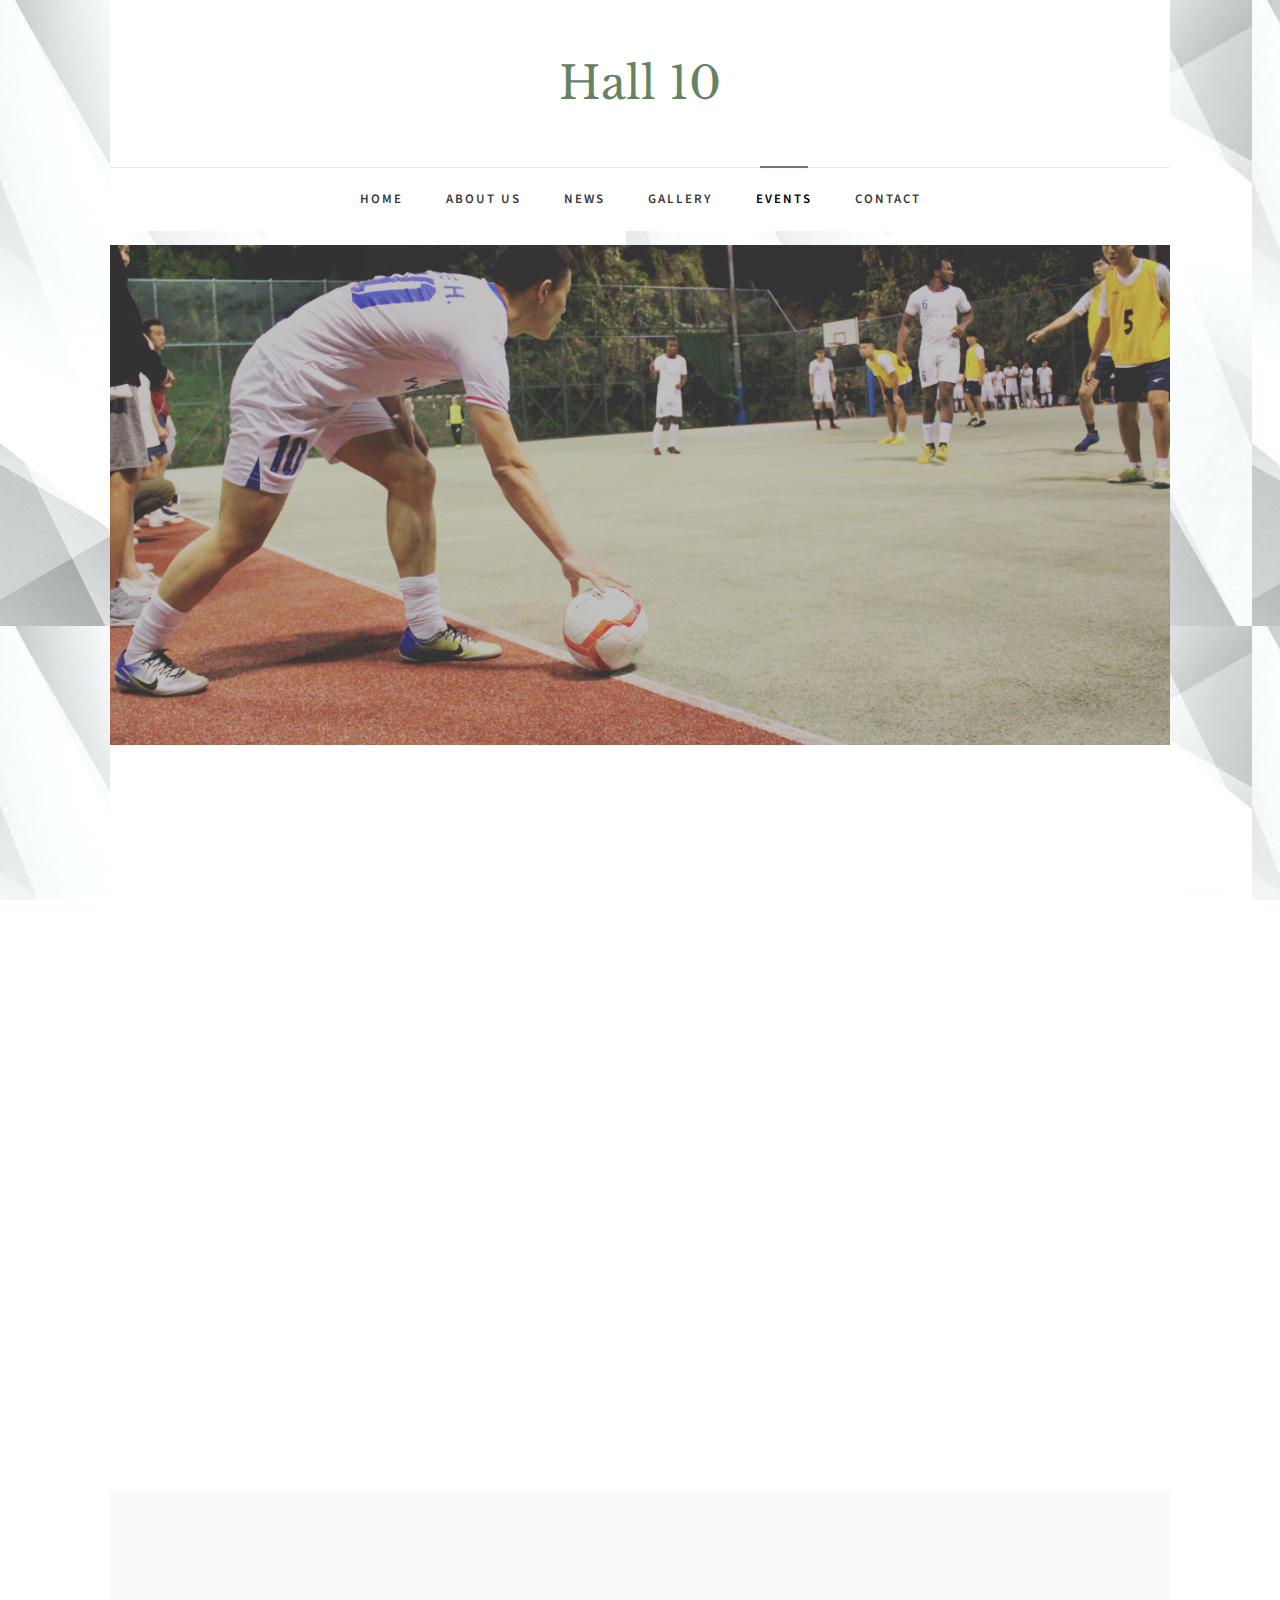
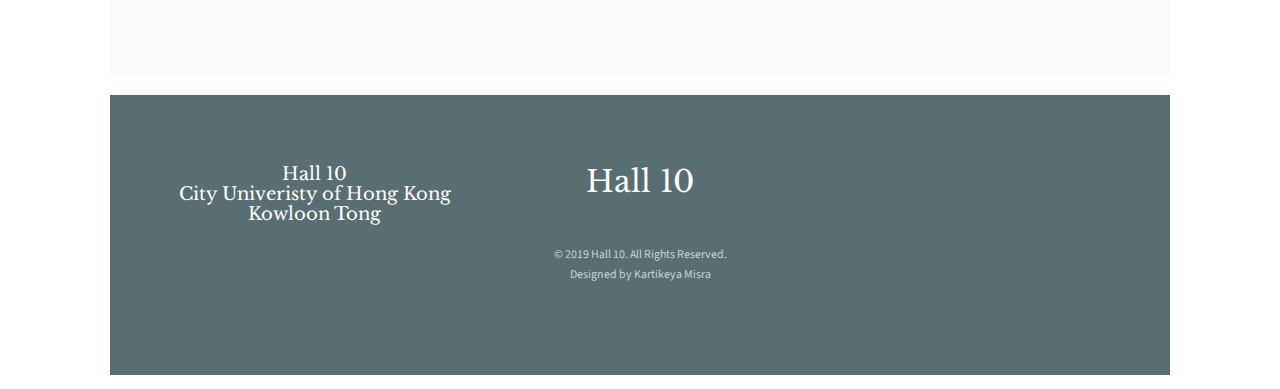
<file: events.html>
<!DOCTYPE HTML>
<html>
	<head>
	<meta charset="utf-8">
	<meta http-equiv="X-UA-Compatible" content="IE=edge">
	<title>Hall 10</title>
	<meta name="viewport" content="width=device-width, initial-scale=1">
	<meta name="description" content="Hall10" />
	<meta name="keywords" content="Hall10" />

	
	<meta property="og:title" content=""/>
	<meta property="og:image" content=""/>
	<meta property="og:url" content=""/>
	<meta property="og:site_name" content=""/>
	<meta property="og:description" content=""/>
	<meta name="twitter:title" content="" />
	<meta name="twitter:image" content="" />
	<meta name="twitter:url" content="" />
	<meta name="twitter:card" content="" />

	<link href="https://fonts.googleapis.com/css?family=Source+Sans+Pro:400,600,700" rel="stylesheet">
	<link href="https://fonts.googleapis.com/css?family=Libre+Baskerville:400,400i,700" rel="stylesheet"
	>
	
	<!-- Animate.css -->
	<link rel="stylesheet" href="css/animate.css">
	<!-- Icomoon Icon Fonts-->
	<link rel="stylesheet" href="css/icomoon.css">
	<!-- Bootstrap  -->
	<link rel="stylesheet" href="css/bootstrap.css">

	<!-- Magnific Popup -->
	<link rel="stylesheet" href="css/magnific-popup.css">

	<!-- Flexslider  -->
	<link rel="stylesheet" href="css/flexslider.css">

	<!-- Owl Carousel  -->
	<link rel="stylesheet" href="css/owl.carousel.min.css">
	<link rel="stylesheet" href="css/owl.theme.default.min.css">

	<!-- Theme style  -->
	<link rel="stylesheet" href="css/style.css">

	<!-- Modernizr JS -->
	<script src="js/modernizr-2.6.2.min.js"></script>
	<!-- FOR IE9 below -->
	<!--[if lt IE 9]>
	<script src="js/respond.min.js"></script>
	<![endif]-->

	</head>
	<body>
		
	<div class="fh5co-loader"></div>
	
	<div id="page">
	<nav class="fh5co-nav" role="navigation">
		<div class="container-wrap">
			<div class="top-menu">
				<div class="row">
					<div class="col-md-12 col-offset-0 text-center">
						<div id="fh5co-logo"><a href="index.html">Hall 10</a></div>
					</div>
					<div class="col-md-12 col-md-offset-0 text-center menu-1">
						<ul>
							<li><a href="index.html">Home</a></li>
							<li><a href="about.html">About Us</a></li>
							
								<li ><a href="news.html">News</a></li>
							<li><a href="gallery.html" class="galery">Gallery</a></li>					
							
							<li class="active"><a href="events.html">Events</a></li>
							
							<li><a href="contact.html">Contact</a>
							</li>
								</ul>
					</div>
				</div>
				
			</div>
		</div>
	</nav>
	<div class="container-wrap">
		<aside id="fh5co-hero">
			<div class="flexslider">
				<ul class="slides">
			   	<li style="background-image: url(images/game.jpg);">
			   		<div class="overlay"></div>
			   		<div class="container-fluid">
							<div class="row">
								<div class="col-md-6 col-md-offset-3 text-center">
									<div class="slider-text">
										<div class="slider-text-inner">
											<div class="op"><h1>Events</h1>
											</div>
										</div>
										

									</div>
								</div>
							</div>
						</div>
			   	</li>
			  	</ul>
		  	</div>
		</aside>
		<div id="fh5co-events">
			
			<div class="row animate-box">
				<div class="col-md-6 col-md-offset-3 text-center fh5co-heading">
					<h2>Our Events</h2>
					<p>We have lots of events in hall to promote overall development.</p>
				</div>
			</div>
			
			<div class="row">
				
				
				<div class="col-md-3 animate-box">
					<div class="news">
						<a href="#" class="img-holder"><img class="img-responsive" src="images/cook.jpg" alt="Cook"></a>
						<div class="desc">
							<span class="date">11 Oct 2019</span>
							<h3><a href="#">Cooking Events</a></h3>
							<p>The cooking event is scheduled on 10th Nov 2019<br>Participants will be working in groups and presenting their local cuisines.</p>
							<a href="#">Read More <i class="icon-arrow-right3"></i></a>
						</div>
					</div>
				</div>
				<div class="col-md-3 animate-box">
					<div class="news">
						<a href="#" class="img-holder"><img class="img-responsive" src="images/athletic.jpg" alt="Cook"></a>
						<div class="desc">
							<span class="date">13 Oct 2019</span>
							<h3><a href="#">Athletic Meet</a></h3>
							<p>Come cheer us!!</p>
							<a href="#">Read More <i class="icon-arrow-right3"></i></a>
						</div>
					</div>
				</div>
				<div class="col-md-3 animate-box">
					<div class="news">
						<a href="#" class="img-holder"><img class="img-responsive" src="images/foot.jpg" alt="Cook"></a>
						<div class="desc">
							<span class="date">11 Oct 2019</span>
							<h3><a href="#">Football Event</a></h3>
							<p>25 Oct 2019.<br> Hall 10 vs Hall 11</p>
							<a href="#">Read More <i class="icon-arrow-right3"></i></a>
						</div>
					</div>
				</div>
				<div class="col-md-3 animate-box">
					<div class="news">
						<a href="#" class="img-holder"><img class="img-responsive" src="images/hike.jpg" alt="Cook"></a>
						<div class="desc">
							<span class="date">11 Oct 2019</span>
							<h3><a href="#">Hike</a></h3>
							<p>Night Hike on 18th Oct 2019<br>Time- 9:30 pm <br> Total hike- 6-8km</p>
							<a href="#">Read More <i class="icon-arrow-right3"></i></a>
						</div>
					</div>
				</div>
			</div>
		</div>
		<div id="fh5co-counter" class="fh5co-counters fh5co-light-grey">
			<div class="row">
				<div class="col-md-6 col-md-offset-3 text-center animate-box">
					<p>We have a fun facts far far away.</p>
					</div>
			</div>
			
		</div>
	</div><!-- END container-wrap -->

	<div class="container-wrap">
		<footer id="fh5co-footer" role="contentinfo">
			<div class="col-md-4 text-center">
				<h3>Hall 10 <br>City Univeristy of Hong Kong <br>Kowloon Tong</h3>
			</div>
			<div class="col-md-4 text-center">
				<h2><a href="#">Hall 10</a></h2>
			</div>
			
			<div class="row copyright">
				<div class="col-md-12 text-center">
					<p>
						<small class="block">&copy; 2019 Hall 10. All Rights Reserved.</small> 
						<small class="block">Designed by Kartikeya Misra </small>
					</p>
				</div>
			</div>
		</footer>
	</div><!-- END container-wrap -->
	</div>

	<div class="gototop js-top">
		<a href="#" class="js-gotop"><i class="icon-arrow-up2"></i></a>
	</div>
	
	<!-- jQuery -->
	<script src="js/jquery.min.js"></script>
	<!-- jQuery Easing -->
	<script src="js/jquery.easing.1.3.js"></script>
	<!-- Bootstrap -->
	<script src="js/bootstrap.min.js"></script>
	<!-- Waypoints -->
	<script src="js/jquery.waypoints.min.js"></script>
	<!-- Flexslider -->
	<script src="js/jquery.flexslider-min.js"></script>
	<!-- Carousel -->
	<script src="js/owl.carousel.min.js"></script>
	<!-- Magnific Popup -->
	<script src="js/jquery.magnific-popup.min.js"></script>
	<script src="js/magnific-popup-options.js"></script>
	<!-- Counters -->
	<script src="js/jquery.countTo.js"></script>
	<!-- Main -->
	<script src="js/main.js"></script>

	</body>
</html>
</file>
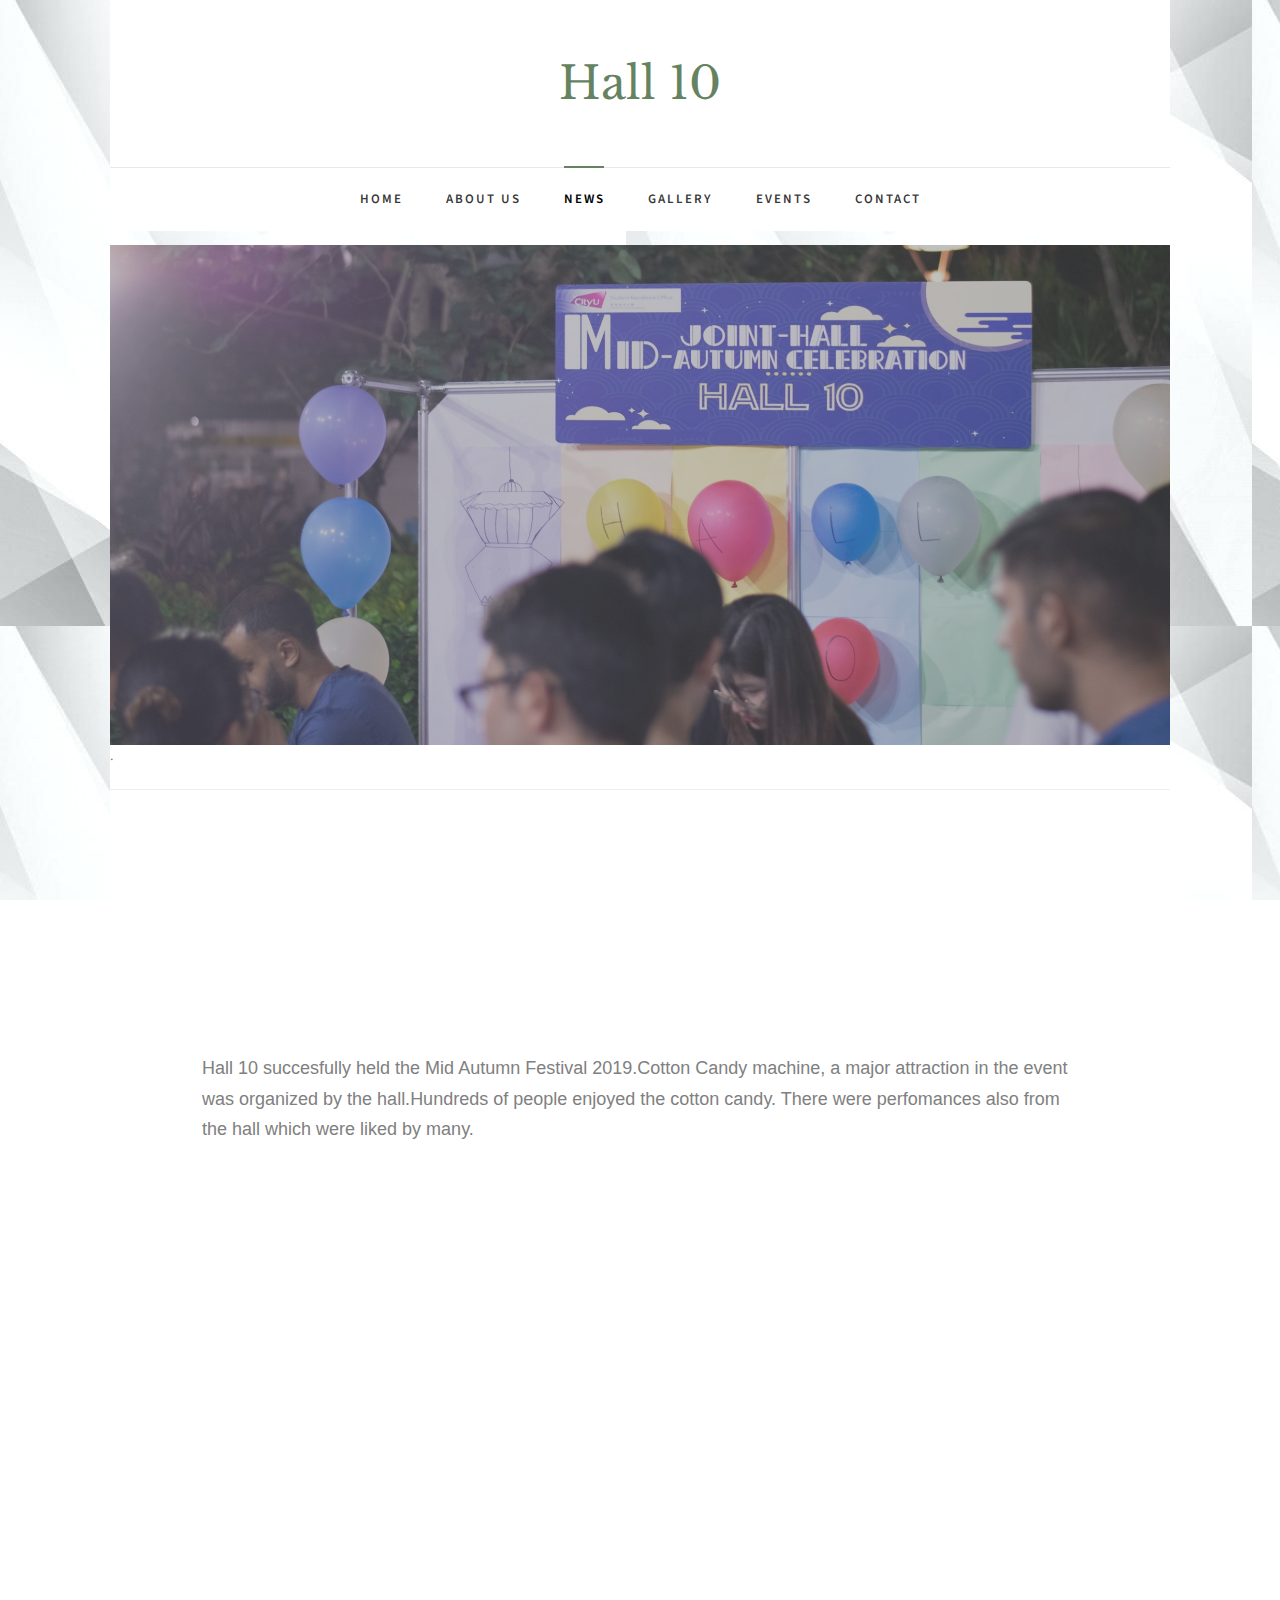
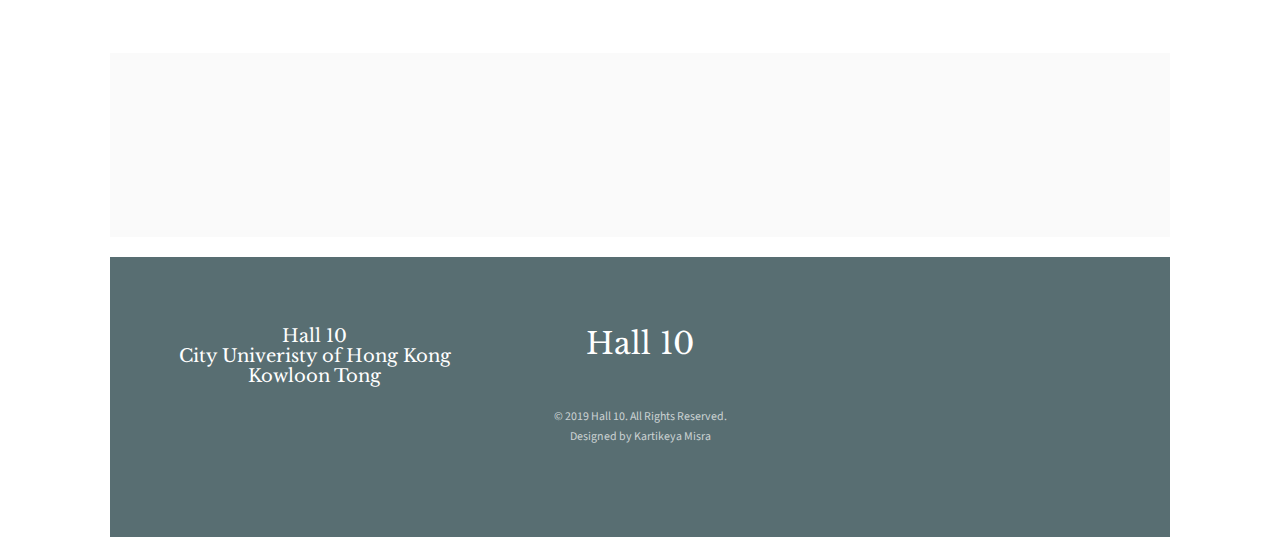
<file: news.html>
<!DOCTYPE HTML>
<html>
		<head>
				<meta charset="utf-8">
				<meta http-equiv="X-UA-Compatible" content="IE=edge">
				<title>Hall 10</title>
				<meta name="viewport" content="width=device-width, initial-scale=1">
				<meta name="description" content="Hall10" />
				<meta name="keywords" content="Hall10" />
	
			
				
				<meta property="og:title" content=""/>
				<meta property="og:image" content=""/>
				<meta property="og:url" content=""/>
				<meta property="og:site_name" content=""/>
				<meta property="og:description" content=""/>
				<meta name="twitter:title" content="" />
				<meta name="twitter:image" content="" />
				<meta name="twitter:url" content="" />
				<meta name="twitter:card" content="" />
			
				<link href="https://fonts.googleapis.com/css?family=Source+Sans+Pro:400,600,700" rel="stylesheet">
				<link href="https://fonts.googleapis.com/css?family=Libre+Baskerville:400,400i,700" rel="stylesheet"
				>
				
				<!-- Animate.css -->
				<link rel="stylesheet" href="css/animate.css">
				<!-- Icomoon Icon Fonts-->
				<link rel="stylesheet" href="css/icomoon.css">
				<!-- Bootstrap  -->
				<link rel="stylesheet" href="css/bootstrap.css">
			
				<!-- Magnific Popup -->
				<link rel="stylesheet" href="css/magnific-popup.css">
			
				<!-- Flexslider  -->
				<link rel="stylesheet" href="css/flexslider.css">
			
				<!-- Owl Carousel  -->
				<link rel="stylesheet" href="css/owl.carousel.min.css">
				<link rel="stylesheet" href="css/owl.theme.default.min.css">
			
				<!-- Theme style  -->
				<link rel="stylesheet" href="css/style.css">
			
				<!-- Modernizr JS -->
				<script src="js/modernizr-2.6.2.min.js"></script>
				<!-- FOR IE9 below -->
				<!--[if lt IE 9]>
				<script src="js/respond.min.js"></script>
				<![endif]-->
			
				</head>
	<body>
		
	<div class="fh5co-loader"></div>
	
	<div id="page">
	<nav class="fh5co-nav" role="navigation">
		<div class="container-wrap">
			<div class="top-menu">
				<div class="row">
					<div class="col-md-12 col-offset-0 text-center">
						<div id="fh5co-logo"><a href="index.html">Hall 10</a></div>
					</div>
					<div class="col-md-12 col-md-offset-0 text-center menu-1">
						<ul>
							<li><a href="index.html">Home</a></li>
							<li><a href="about.html">About Us</a></li>
							
								<li class="active"><a href="news.html">News</a></li>
							<li><a href="gallery.html" class="galery">Gallery</a></li>					
							
							<li><a href="events.html">Events</a></li>
							
							<li><a href="contact.html">Contact</a>
							</li>
								</ul>
							
						
					</div>
				</div>
				
			</div>
		</div>
	</nav>
	<div class="container-wrap">
		<aside id="fh5co-hero">
			<div class="flexslider">
				<ul class="slides">
			   	<li style="background-image: url(images/mid10.jpg);">
			   		<div class="overlay"></div>
			   		<div class="container-fluid">
							<div class="row">
								<div class="col-md-6 col-md-offset-3 text-center">
									<div class="slider-text">
										<div class="slider-text-inner">
											<div class="op"><h1>News</h1>
											</div>
										</div>
										

									</div>
								</div>
							</div>
						</div>
			   	</li>
			  	</ul>
		  	</div>
		</aside>
		<p>.<hr></p>
		<div id="fh5co-news">
			<div class="row animate-box">
				<div class="col-md-6 col-md-offset-3 text-center fh5co-heading">
					<h2>Our News</h2>
					</div>
			</div>
					<div class="about-text">
					<p>Hall 10 succesfully held the Mid Autumn Festival 2019.Cotton Candy machine, a major attraction in the event was organized by the hall.Hundreds of people enjoyed the cotton candy. There were perfomances also from the hall which were liked by many.</p>
				</div>
			
			<div class="row">
				<div class="col-md-3 animate-box">
					<div class="news">
						<a href="#" class="img-holder"><img class="img-responsive" src="images/swimming.jpg" alt="Swimmimg"></a>
						<div class="desc">
							<span class="date">Oct 4 2019</span>
							<h3><a href="#">Swimming Competition 2019</a></h3>
							<p>The swimming meet was cancelled due to safety reasons.</p>
							<a href="#">Read More <i class="icon-arrow-right3"></i></a>
						</div>
					</div>
				</div>
				<div class="col-md-3 animate-box">
					<div class="news">
						<a href="#" class="img-holder"><img class="img-responsive" src="images/cook.jpg" alt="Cook"></a>
						<div class="desc">
							<span class="date">11 Oct 2019</span>
							<h3><a href="#">Cooking Events</a></h3>
							<p></p>
							<a href="#">Read More <i class="icon-arrow-right3"></i></a>
						</div>
					</div>
				</div>
				<div class="col-md-3 animate-box">
					<div class="news">
						<a href="#" class="img-holder"><img class="img-responsive" src="images/safe.jpg" alt="Safe"></a>
						<div class="desc">
							<span class="date">10 Oct 2019</span>
							<h3><a href="#">Safety precautions </a></h3>
							<p>Please stay safe and study hard.</p>
							<a href="#">Read More <i class="icon-arrow-right3"></i></a>
						</div>
					</div>
				</div>
				<div class="col-md-3 animate-box">
					<div class="news">
						<a href="#" class="img-holder"><img class="img-responsive" src="images/activity.jpg" alt="Free HTML5 Website Template by freehtml5.co"></a>
						<div class="desc">
							<span class="date">2 Oct 2019</span>
							<h3><a href="#">Activities</a></h3>
							<p>Night Hike on 18th Oct 2019<br>Time- 9:30 pm <br> Total hike- 6-8km</p>
							<a href="#">Read More <i class="icon-arrow-right3"></i></a>
						</div>
					</div>
				</div>
				
			</div>
		</div>
		<div id="fh5co-counter" class="fh5co-counters fh5co-light-grey">
			<div class="row">
				<div class="col-md-6 col-md-offset-3 text-center animate-box">
					<p>Fact- Hall 10 promotes new ideas and student's ideas</p>
					</div>
			</div>
		</div>
	</div><!-- END container-wrap -->

	<div class="container-wrap">
		<footer id="fh5co-footer" role="contentinfo">
			<div class="col-md-4 text-center">
				<h3>Hall 10 <br>City Univeristy of Hong Kong <br>Kowloon Tong</h3>
			</div>
			<div class="col-md-4 text-center">
				<h2><a href="#">Hall 10</a></h2>
			</div>
			
			<div class="row copyright">
				<div class="col-md-12 text-center">
					<p>
						<small class="block">&copy; 2019 Hall 10. All Rights Reserved.</small> 
						<small class="block">Designed by Kartikeya Misra </small>
					</p>
				</div>
			</div>
		</footer>
	</div><!-- END container-wrap -->
	</div>

	<div class="gototop js-top">
		<a href="#" class="js-gotop"><i class="icon-arrow-up2"></i></a>
	</div>
	
	<!-- jQuery -->
	<script src="js/jquery.min.js"></script>
	<!-- jQuery Easing -->
	<script src="js/jquery.easing.1.3.js"></script>
	<!-- Bootstrap -->
	<script src="js/bootstrap.min.js"></script>
	<!-- Waypoints -->
	<script src="js/jquery.waypoints.min.js"></script>
	<!-- Flexslider -->
	<script src="js/jquery.flexslider-min.js"></script>
	<!-- Carousel -->
	<script src="js/owl.carousel.min.js"></script>
	<!-- Magnific Popup -->
	<script src="js/jquery.magnific-popup.min.js"></script>
	<script src="js/magnific-popup-options.js"></script>
	<!-- Counters -->
	<script src="js/jquery.countTo.js"></script>
	<!-- Main -->
	<script src="js/main.js"></script>

	</body>
</html>
</file>
<file: css/icomoon.css>
@font-face {
  font-family: 'icomoon';
  src:  url('fonts/icomoon.eot?5j2n32');
  src:  url('fonts/icomoon.eot?5j2n32#iefix') format('embedded-opentype'),
    url('fonts/icomoon.ttf?5j2n32') format('truetype'),
    url('fonts/icomoon.woff?5j2n32') format('woff'),
    url('fonts/icomoon.svg?5j2n32#icomoon') format('svg');
  font-weight: normal;
  font-style: normal;
}

[class^="icon-"], [class*=" icon-"] {
  /* use !important to prevent issues with browser extensions that change fonts */
  font-family: 'icomoon' !important;
  speak: none;
  font-style: normal;
  font-weight: normal;
  font-variant: normal;
  text-transform: none;
  line-height: 1;

  /* Better Font Rendering =========== */
  -webkit-font-smoothing: antialiased;
  -moz-osx-font-smoothing: grayscale;
}

.icon-eye2:before {
  content: "\e064";
}
.icon-paper-clip:before {
  content: "\e065";
}
.icon-mail5:before {
  content: "\e066";
}
.icon-toggle:before {
  content: "\e067";
}
.icon-layout:before {
  content: "\e068";
}
.icon-link2:before {
  content: "\e069";
}
.icon-bell2:before {
  content: "\e06a";
}
.icon-lock3:before {
  content: "\e06b";
}
.icon-unlock:before {
  content: "\e06c";
}
.icon-ribbon2:before {
  content: "\e06d";
}
.icon-image2:before {
  content: "\e06e";
}
.icon-signal:before {
  content: "\e06f";
}
.icon-target3:before {
  content: "\e070";
}
.icon-clipboard3:before {
  content: "\e071";
}
.icon-clock3:before {
  content: "\e072";
}
.icon-watch:before {
  content: "\e073";
}
.icon-air-play:before {
  content: "\e074";
}
.icon-camera3:before {
  content: "\e075";
}
.icon-video2:before {
  content: "\e076";
}
.icon-disc:before {
  content: "\e077";
}
.icon-printer3:before {
  content: "\e078";
}
.icon-monitor:before {
  content: "\e079";
}
.icon-server:before {
  content: "\e07a";
}
.icon-cog2:before {
  content: "\e07b";
}
.icon-heart3:before {
  content: "\e07c";
}
.icon-paragraph:before {
  content: "\e07d";
}
.icon-align-justify:before {
  content: "\e07e";
}
.icon-align-left:before {
  content: "\e07f";
}
.icon-align-center:before {
  content: "\e080";
}
.icon-align-right:before {
  content: "\e081";
}
.icon-book2:before {
  content: "\e082";
}
.icon-layers2:before {
  content: "\e083";
}
.icon-stack2:before {
  content: "\e084";
}
.icon-stack-2:before {
  content: "\e085";
}
.icon-paper:before {
  content: "\e086";
}
.icon-paper-stack:before {
  content: "\e087";
}
.icon-search3:before {
  content: "\e088";
}
.icon-zoom-in2:before {
  content: "\e089";
}
.icon-zoom-out2:before {
  content: "\e08a";
}
.icon-reply2:before {
  content: "\e08b";
}
.icon-circle-plus:before {
  content: "\e08c";
}
.icon-circle-minus:before {
  content: "\e08d";
}
.icon-circle-check:before {
  content: "\e08e";
}
.icon-circle-cross:before {
  content: "\e08f";
}
.icon-square-plus:before {
  content: "\e090";
}
.icon-square-minus:before {
  content: "\e091";
}
.icon-square-check:before {
  content: "\e092";
}
.icon-square-cross:before {
  content: "\e093";
}
.icon-microphone:before {
  content: "\e094";
}
.icon-record:before {
  content: "\e095";
}
.icon-skip-back:before {
  content: "\e096";
}
.icon-rewind:before {
  content: "\e097";
}
.icon-play4:before {
  content: "\e098";
}
.icon-pause3:before {
  content: "\e099";
}
.icon-stop3:before {
  content: "\e09a";
}
.icon-fast-forward:before {
  content: "\e09b";
}
.icon-skip-forward:before {
  content: "\e09c";
}
.icon-shuffle2:before {
  content: "\e09d";
}
.icon-repeat:before {
  content: "\e09e";
}
.icon-folder2:before {
  content: "\e09f";
}
.icon-umbrella:before {
  content: "\e0a0";
}
.icon-moon:before {
  content: "\e0a1";
}
.icon-thermometer:before {
  content: "\e0a2";
}
.icon-drop:before {
  content: "\e0a3";
}
.icon-sun2:before {
  content: "\e0a4";
}
.icon-cloud3:before {
  content: "\e0a5";
}
.icon-cloud-upload2:before {
  content: "\e0a6";
}
.icon-cloud-download2:before {
  content: "\e0a7";
}
.icon-upload4:before {
  content: "\e0a8";
}
.icon-download4:before {
  content: "\e0a9";
}
.icon-location3:before {
  content: "\e0aa";
}
.icon-location-2:before {
  content: "\e0ab";
}
.icon-map3:before {
  content: "\e0ac";
}
.icon-battery:before {
  content: "\e0ad";
}
.icon-head:before {
  content: "\e0ae";
}
.icon-briefcase3:before {
  content: "\e0af";
}
.icon-speech-bubble:before {
  content: "\e0b0";
}
.icon-anchor2:before {
  content: "\e0b1";
}
.icon-globe2:before {
  content: "\e0b2";
}
.icon-box:before {
  content: "\e0b3";
}
.icon-reload:before {
  content: "\e0b4";
}
.icon-share3:before {
  content: "\e0b5";
}
.icon-marquee:before {
  content: "\e0b6";
}
.icon-marquee-plus:before {
  content: "\e0b7";
}
.icon-marquee-minus:before {
  content: "\e0b8";
}
.icon-tag:before {
  content: "\e0b9";
}
.icon-power2:before {
  content: "\e0ba";
}
.icon-command2:before {
  content: "\e0bb";
}
.icon-alt:before {
  content: "\e0bc";
}
.icon-esc:before {
  content: "\e0bd";
}
.icon-bar-graph:before {
  content: "\e0be";
}
.icon-bar-graph-2:before {
  content: "\e0bf";
}
.icon-pie-graph:before {
  content: "\e0c0";
}
.icon-star:before {
  content: "\e0c1";
}
.icon-arrow-left3:before {
  content: "\e0c2";
}
.icon-arrow-right3:before {
  content: "\e0c3";
}
.icon-arrow-up3:before {
  content: "\e0c4";
}
.icon-arrow-down3:before {
  content: "\e0c5";
}
.icon-volume:before {
  content: "\e0c6";
}
.icon-mute:before {
  content: "\e0c7";
}
.icon-content-right:before {
  content: "\e100";
}
.icon-content-left:before {
  content: "\e101";
}
.icon-grid2:before {
  content: "\e102";
}
.icon-grid-2:before {
  content: "\e103";
}
.icon-columns:before {
  content: "\e104";
}
.icon-loader:before {
  content: "\e105";
}
.icon-bag:before {
  content: "\e106";
}
.icon-ban:before {
  content: "\e107";
}
.icon-flag3:before {
  content: "\e108";
}
.icon-trash:before {
  content: "\e109";
}
.icon-expand2:before {
  content: "\e110";
}
.icon-contract:before {
  content: "\e111";
}
.icon-maximize:before {
  content: "\e112";
}
.icon-minimize:before {
  content: "\e113";
}
.icon-plus2:before {
  content: "\e114";
}
.icon-minus2:before {
  content: "\e115";
}
.icon-check:before {
  content: "\e116";
}
.icon-cross2:before {
  content: "\e117";
}
.icon-move:before {
  content: "\e118";
}
.icon-delete:before {
  content: "\e119";
}
.icon-menu5:before {
  content: "\e120";
}
.icon-archive:before {
  content: "\e121";
}
.icon-inbox:before {
  content: "\e122";
}
.icon-outbox:before {
  content: "\e123";
}
.icon-file:before {
  content: "\e124";
}
.icon-file-add:before {
  content: "\e125";
}
.icon-file-subtract:before {
  content: "\e126";
}
.icon-help:before {
  content: "\e127";
}
.icon-open:before {
  content: "\e128";
}
.icon-ellipsis:before {
  content: "\e129";
}
.icon-heart4:before {
  content: "\e900";
}
.icon-cloud4:before {
  content: "\e901";
}
.icon-star2:before {
  content: "\e902";
}
.icon-tv2:before {
  content: "\e903";
}
.icon-sound:before {
  content: "\e904";
}
.icon-video3:before {
  content: "\e905";
}
.icon-trash2:before {
  content: "\e906";
}
.icon-user2:before {
  content: "\e907";
}
.icon-key3:before {
  content: "\e908";
}
.icon-search4:before {
  content: "\e909";
}
.icon-settings:before {
  content: "\e90a";
}
.icon-camera4:before {
  content: "\e90b";
}
.icon-tag2:before {
  content: "\e90c";
}
.icon-lock4:before {
  content: "\e90d";
}
.icon-bulb:before {
  content: "\e90e";
}
.icon-pen2:before {
  content: "\e90f";
}
.icon-diamond:before {
  content: "\e910";
}
.icon-display2:before {
  content: "\e911";
}
.icon-location4:before {
  content: "\e912";
}
.icon-eye3:before {
  content: "\e913";
}
.icon-bubble3:before {
  content: "\e914";
}
.icon-stack3:before {
  content: "\e915";
}
.icon-cup:before {
  content: "\e916";
}
.icon-phone3:before {
  content: "\e917";
}
.icon-news:before {
  content: "\e918";
}
.icon-mail6:before {
  content: "\e919";
}
.icon-like:before {
  content: "\e91a";
}
.icon-photo:before {
  content: "\e91b";
}
.icon-note:before {
  content: "\e91c";
}
.icon-clock4:before {
  content: "\e91d";
}
.icon-paperplane:before {
  content: "\e91e";
}
.icon-params:before {
  content: "\e91f";
}
.icon-banknote:before {
  content: "\e920";
}
.icon-data:before {
  content: "\e921";
}
.icon-music2:before {
  content: "\e922";
}
.icon-megaphone2:before {
  content: "\e923";
}
.icon-study:before {
  content: "\e924";
}
.icon-lab2:before {
  content: "\e925";
}
.icon-food:before {
  content: "\e926";
}
.icon-t-shirt:before {
  content: "\e927";
}
.icon-fire2:before {
  content: "\e928";
}
.icon-clip:before {
  content: "\e929";
}
.icon-shop:before {
  content: "\e92a";
}
.icon-calendar3:before {
  content: "\e92b";
}
.icon-wallet2:before {
  content: "\e92c";
}
.icon-vynil:before {
  content: "\e92d";
}
.icon-truck2:before {
  content: "\e92e";
}
.icon-world:before {
  content: "\e92f";
}
.icon-mobile:before {
  content: "\e000";
}
.icon-laptop:before {
  content: "\e001";
}
.icon-desktop:before {
  content: "\e002";
}
.icon-tablet:before {
  content: "\e003";
}
.icon-phone:before {
  content: "\e004";
}
.icon-document:before {
  content: "\e005";
}
.icon-documents:before {
  content: "\e006";
}
.icon-search:before {
  content: "\e007";
}
.icon-clipboard:before {
  content: "\e008";
}
.icon-newspaper:before {
  content: "\e009";
}
.icon-notebook:before {
  content: "\e00a";
}
.icon-book-open:before {
  content: "\e00b";
}
.icon-browser:before {
  content: "\e00c";
}
.icon-calendar:before {
  content: "\e00d";
}
.icon-presentation:before {
  content: "\e00e";
}
.icon-picture:before {
  content: "\e00f";
}
.icon-pictures:before {
  content: "\e010";
}
.icon-video:before {
  content: "\e011";
}
.icon-camera:before {
  content: "\e012";
}
.icon-printer:before {
  content: "\e013";
}
.icon-toolbox:before {
  content: "\e014";
}
.icon-briefcase:before {
  content: "\e015";
}
.icon-wallet:before {
  content: "\e016";
}
.icon-gift:before {
  content: "\e017";
}
.icon-bargraph:before {
  content: "\e018";
}
.icon-grid:before {
  content: "\e019";
}
.icon-expand:before {
  content: "\e01a";
}
.icon-focus:before {
  content: "\e01b";
}
.icon-edit:before {
  content: "\e01c";
}
.icon-adjustments:before {
  content: "\e01d";
}
.icon-ribbon:before {
  content: "\e01e";
}
.icon-hourglass:before {
  content: "\e01f";
}
.icon-lock:before {
  content: "\e020";
}
.icon-megaphone:before {
  content: "\e021";
}
.icon-shield:before {
  content: "\e022";
}
.icon-trophy:before {
  content: "\e023";
}
.icon-flag:before {
  content: "\e024";
}
.icon-map:before {
  content: "\e025";
}
.icon-puzzle:before {
  content: "\e026";
}
.icon-basket:before {
  content: "\e027";
}
.icon-envelope:before {
  content: "\e028";
}
.icon-streetsign:before {
  content: "\e029";
}
.icon-telescope:before {
  content: "\e02a";
}
.icon-gears:before {
  content: "\e02b";
}
.icon-key:before {
  content: "\e02c";
}
.icon-paperclip:before {
  content: "\e02d";
}
.icon-attachment:before {
  content: "\e02e";
}
.icon-pricetags:before {
  content: "\e02f";
}
.icon-lightbulb:before {
  content: "\e030";
}
.icon-layers:before {
  content: "\e031";
}
.icon-pencil:before {
  content: "\e032";
}
.icon-tools:before {
  content: "\e033";
}
.icon-tools-2:before {
  content: "\e034";
}
.icon-scissors:before {
  content: "\e035";
}
.icon-paintbrush:before {
  content: "\e036";
}
.icon-magnifying-glass:before {
  content: "\e037";
}
.icon-circle-compass:before {
  content: "\e038";
}
.icon-linegraph:before {
  content: "\e039";
}
.icon-mic:before {
  content: "\e03a";
}
.icon-strategy:before {
  content: "\e03b";
}
.icon-beaker:before {
  content: "\e03c";
}
.icon-caution:before {
  content: "\e03d";
}
.icon-recycle:before {
  content: "\e03e";
}
.icon-anchor:before {
  content: "\e03f";
}
.icon-profile-male:before {
  content: "\e040";
}
.icon-profile-female:before {
  content: "\e041";
}
.icon-bike:before {
  content: "\e042";
}
.icon-wine:before {
  content: "\e043";
}
.icon-hotairballoon:before {
  content: "\e044";
}
.icon-globe:before {
  content: "\e045";
}
.icon-genius:before {
  content: "\e046";
}
.icon-map-pin:before {
  content: "\e047";
}
.icon-dial:before {
  content: "\e048";
}
.icon-chat:before {
  content: "\e049";
}
.icon-heart:before {
  content: "\e04a";
}
.icon-cloud:before {
  content: "\e04b";
}
.icon-upload:before {
  content: "\e04c";
}
.icon-download:before {
  content: "\e04d";
}
.icon-target:before {
  content: "\e04e";
}
.icon-hazardous:before {
  content: "\e04f";
}
.icon-piechart:before {
  content: "\e050";
}
.icon-speedometer:before {
  content: "\e051";
}
.icon-global:before {
  content: "\e052";
}
.icon-compass:before {
  content: "\e053";
}
.icon-lifesaver:before {
  content: "\e054";
}
.icon-clock:before {
  content: "\e055";
}
.icon-aperture:before {
  content: "\e056";
}
.icon-quote:before {
  content: "\e057";
}
.icon-scope:before {
  content: "\e058";
}
.icon-alarmclock:before {
  content: "\e059";
}
.icon-refresh:before {
  content: "\e05a";
}
.icon-happy:before {
  content: "\e05b";
}
.icon-sad:before {
  content: "\e05c";
}
.icon-facebook:before {
  content: "\e05d";
}
.icon-twitter:before {
  content: "\e05e";
}
.icon-googleplus:before {
  content: "\e05f";
}
.icon-rss:before {
  content: "\e060";
}
.icon-tumblr:before {
  content: "\e061";
}
.icon-linkedin:before {
  content: "\e062";
}
.icon-dribbble:before {
  content: "\e063";
}
.icon-home:before {
  content: "\e930";
}
.icon-home2:before {
  content: "\e931";
}
.icon-home3:before {
  content: "\e932";
}
.icon-office:before {
  content: "\e933";
}
.icon-newspaper2:before {
  content: "\e934";
}
.icon-pencil2:before {
  content: "\e935";
}
.icon-pencil22:before {
  content: "\e936";
}
.icon-quill:before {
  content: "\e937";
}
.icon-pen:before {
  content: "\e938";
}
.icon-blog:before {
  content: "\e939";
}
.icon-eyedropper:before {
  content: "\e93a";
}
.icon-droplet:before {
  content: "\e93b";
}
.icon-paint-format:before {
  content: "\e93c";
}
.icon-image:before {
  content: "\e93d";
}
.icon-images:before {
  content: "\e93e";
}
.icon-camera2:before {
  content: "\e93f";
}
.icon-headphones:before {
  content: "\e940";
}
.icon-music:before {
  content: "\e941";
}
.icon-play:before {
  content: "\e942";
}
.icon-film:before {
  content: "\e943";
}
.icon-video-camera:before {
  content: "\e944";
}
.icon-dice:before {
  content: "\e945";
}
.icon-pacman:before {
  content: "\e946";
}
.icon-spades:before {
  content: "\e947";
}
.icon-clubs:before {
  content: "\e948";
}
.icon-diamonds:before {
  content: "\e949";
}
.icon-bullhorn:before {
  content: "\e94a";
}
.icon-connection:before {
  content: "\e94b";
}
.icon-podcast:before {
  content: "\e94c";
}
.icon-feed:before {
  content: "\e94d";
}
.icon-mic2:before {
  content: "\e94e";
}
.icon-book:before {
  content: "\e94f";
}
.icon-books:before {
  content: "\e950";
}
.icon-library:before {
  content: "\e951";
}
.icon-file-text:before {
  content: "\e952";
}
.icon-profile:before {
  content: "\e953";
}
.icon-file-empty:before {
  content: "\e954";
}
.icon-files-empty:before {
  content: "\e955";
}
.icon-file-text2:before {
  content: "\e956";
}
.icon-file-picture:before {
  content: "\e957";
}
.icon-file-music:before {
  content: "\e958";
}
.icon-file-play:before {
  content: "\e959";
}
.icon-file-video:before {
  content: "\e95a";
}
.icon-file-zip:before {
  content: "\e95b";
}
.icon-copy:before {
  content: "\e95c";
}
.icon-paste:before {
  content: "\e95d";
}
.icon-stack:before {
  content: "\e95e";
}
.icon-folder:before {
  content: "\e95f";
}
.icon-folder-open:before {
  content: "\e960";
}
.icon-folder-plus:before {
  content: "\e961";
}
.icon-folder-minus:before {
  content: "\e962";
}
.icon-folder-download:before {
  content: "\e963";
}
.icon-folder-upload:before {
  content: "\e964";
}
.icon-price-tag:before {
  content: "\e965";
}
.icon-price-tags:before {
  content: "\e966";
}
.icon-barcode:before {
  content: "\e967";
}
.icon-qrcode:before {
  content: "\e968";
}
.icon-ticket:before {
  content: "\e969";
}
.icon-cart:before {
  content: "\e96a";
}
.icon-coin-dollar:before {
  content: "\e96b";
}
.icon-coin-euro:before {
  content: "\e96c";
}
.icon-coin-pound:before {
  content: "\e96d";
}
.icon-coin-yen:before {
  content: "\e96e";
}
.icon-credit-card:before {
  content: "\e96f";
}
.icon-calculator:before {
  content: "\e970";
}
.icon-lifebuoy:before {
  content: "\e971";
}
.icon-phone2:before {
  content: "\e972";
}
.icon-phone-hang-up:before {
  content: "\e973";
}
.icon-address-book:before {
  content: "\e974";
}
.icon-envelop:before {
  content: "\e975";
}
.icon-pushpin:before {
  content: "\e976";
}
.icon-location:before {
  content: "\e977";
}
.icon-location2:before {
  content: "\e978";
}
.icon-compass2:before {
  content: "\e979";
}
.icon-compass22:before {
  content: "\e97a";
}
.icon-map2:before {
  content: "\e97b";
}
.icon-map22:before {
  content: "\e97c";
}
.icon-history:before {
  content: "\e97d";
}
.icon-clock2:before {
  content: "\e97e";
}
.icon-clock22:before {
  content: "\e97f";
}
.icon-alarm:before {
  content: "\e980";
}
.icon-bell:before {
  content: "\e981";
}
.icon-stopwatch:before {
  content: "\e982";
}
.icon-calendar2:before {
  content: "\e983";
}
.icon-printer2:before {
  content: "\e984";
}
.icon-keyboard:before {
  content: "\e985";
}
.icon-display:before {
  content: "\e986";
}
.icon-laptop2:before {
  content: "\e987";
}
.icon-mobile2:before {
  content: "\e988";
}
.icon-mobile22:before {
  content: "\e989";
}
.icon-tablet2:before {
  content: "\e98a";
}
.icon-tv:before {
  content: "\e98b";
}
.icon-drawer:before {
  content: "\e98c";
}
.icon-drawer2:before {
  content: "\e98d";
}
.icon-box-add:before {
  content: "\e98e";
}
.icon-box-remove:before {
  content: "\e98f";
}
.icon-download3:before {
  content: "\e990";
}
.icon-upload2:before {
  content: "\e991";
}
.icon-floppy-disk:before {
  content: "\e992";
}
.icon-drive:before {
  content: "\e993";
}
.icon-database:before {
  content: "\e994";
}
.icon-undo:before {
  content: "\e995";
}
.icon-redo:before {
  content: "\e996";
}
.icon-undo2:before {
  content: "\e997";
}
.icon-redo2:before {
  content: "\e998";
}
.icon-forward:before {
  content: "\e999";
}
.icon-reply:before {
  content: "\e99a";
}
.icon-bubble:before {
  content: "\e99b";
}
.icon-bubbles:before {
  content: "\e99c";
}
.icon-bubbles2:before {
  content: "\e99d";
}
.icon-bubble2:before {
  content: "\e99e";
}
.icon-bubbles3:before {
  content: "\e99f";
}
.icon-bubbles4:before {
  content: "\e9a0";
}
.icon-user:before {
  content: "\e9a1";
}
.icon-users:before {
  content: "\e9a2";
}
.icon-user-plus:before {
  content: "\e9a3";
}
.icon-user-minus:before {
  content: "\e9a4";
}
.icon-user-check:before {
  content: "\e9a5";
}
.icon-user-tie:before {
  content: "\e9a6";
}
.icon-quotes-left:before {
  content: "\e9a7";
}
.icon-quotes-right:before {
  content: "\e9a8";
}
.icon-hour-glass:before {
  content: "\e9a9";
}
.icon-spinner:before {
  content: "\e9aa";
}
.icon-spinner2:before {
  content: "\e9ab";
}
.icon-spinner3:before {
  content: "\e9ac";
}
.icon-spinner4:before {
  content: "\e9ad";
}
.icon-spinner5:before {
  content: "\e9ae";
}
.icon-spinner6:before {
  content: "\e9af";
}
.icon-spinner7:before {
  content: "\e9b0";
}
.icon-spinner8:before {
  content: "\e9b1";
}
.icon-spinner9:before {
  content: "\e9b2";
}
.icon-spinner10:before {
  content: "\e9b3";
}
.icon-spinner11:before {
  content: "\e9b4";
}
.icon-binoculars:before {
  content: "\e9b5";
}
.icon-search2:before {
  content: "\e9b6";
}
.icon-zoom-in:before {
  content: "\e9b7";
}
.icon-zoom-out:before {
  content: "\e9b8";
}
.icon-enlarge:before {
  content: "\e9b9";
}
.icon-shrink:before {
  content: "\e9ba";
}
.icon-enlarge2:before {
  content: "\e9bb";
}
.icon-shrink2:before {
  content: "\e9bc";
}
.icon-key2:before {
  content: "\e9bd";
}
.icon-key22:before {
  content: "\e9be";
}
.icon-lock2:before {
  content: "\e9bf";
}
.icon-unlocked:before {
  content: "\e9c0";
}
.icon-wrench:before {
  content: "\e9c1";
}
.icon-equalizer:before {
  content: "\e9c2";
}
.icon-equalizer2:before {
  content: "\e9c3";
}
.icon-cog:before {
  content: "\e9c4";
}
.icon-cogs:before {
  content: "\e9c5";
}
.icon-hammer:before {
  content: "\e9c6";
}
.icon-magic-wand:before {
  content: "\e9c7";
}
.icon-aid-kit:before {
  content: "\e9c8";
}
.icon-bug:before {
  content: "\e9c9";
}
.icon-pie-chart:before {
  content: "\e9ca";
}
.icon-stats-dots:before {
  content: "\e9cb";
}
.icon-stats-bars:before {
  content: "\e9cc";
}
.icon-stats-bars2:before {
  content: "\e9cd";
}
.icon-trophy2:before {
  content: "\e9ce";
}
.icon-gift2:before {
  content: "\e9cf";
}
.icon-glass:before {
  content: "\e9d0";
}
.icon-glass2:before {
  content: "\e9d1";
}
.icon-mug:before {
  content: "\e9d2";
}
.icon-spoon-knife:before {
  content: "\e9d3";
}
.icon-leaf:before {
  content: "\e9d4";
}
.icon-rocket:before {
  content: "\e9d5";
}
.icon-meter:before {
  content: "\e9d6";
}
.icon-meter2:before {
  content: "\e9d7";
}
.icon-hammer2:before {
  content: "\e9d8";
}
.icon-fire:before {
  content: "\e9d9";
}
.icon-lab:before {
  content: "\e9da";
}
.icon-magnet:before {
  content: "\e9db";
}
.icon-bin:before {
  content: "\e9dc";
}
.icon-bin2:before {
  content: "\e9dd";
}
.icon-briefcase2:before {
  content: "\e9de";
}
.icon-airplane:before {
  content: "\e9df";
}
.icon-truck:before {
  content: "\e9e0";
}
.icon-road:before {
  content: "\e9e1";
}
.icon-accessibility:before {
  content: "\e9e2";
}
.icon-target2:before {
  content: "\e9e3";
}
.icon-shield2:before {
  content: "\e9e4";
}
.icon-power:before {
  content: "\e9e5";
}
.icon-switch:before {
  content: "\e9e6";
}
.icon-power-cord:before {
  content: "\e9e7";
}
.icon-clipboard2:before {
  content: "\e9e8";
}
.icon-list-numbered:before {
  content: "\e9e9";
}
.icon-list:before {
  content: "\e9ea";
}
.icon-list2:before {
  content: "\e9eb";
}
.icon-tree:before {
  content: "\e9ec";
}
.icon-menu:before {
  content: "\e9ed";
}
.icon-menu2:before {
  content: "\e9ee";
}
.icon-menu3:before {
  content: "\e9ef";
}
.icon-menu4:before {
  content: "\e9f0";
}
.icon-cloud2:before {
  content: "\e9f1";
}
.icon-cloud-download:before {
  content: "\e9f2";
}
.icon-cloud-upload:before {
  content: "\e9f3";
}
.icon-cloud-check:before {
  content: "\e9f4";
}
.icon-download2:before {
  content: "\e9f5";
}
.icon-upload22:before {
  content: "\e9f6";
}
.icon-download32:before {
  content: "\e9f7";
}
.icon-upload3:before {
  content: "\e9f8";
}
.icon-sphere:before {
  content: "\e9f9";
}
.icon-earth:before {
  content: "\e9fa";
}
.icon-link:before {
  content: "\e9fb";
}
.icon-flag2:before {
  content: "\e9fc";
}
.icon-attachment2:before {
  content: "\e9fd";
}
.icon-eye:before {
  content: "\e9fe";
}
.icon-eye-plus:before {
  content: "\e9ff";
}
.icon-eye-minus:before {
  content: "\ea00";
}
.icon-eye-blocked:before {
  content: "\ea01";
}
.icon-bookmark:before {
  content: "\ea02";
}
.icon-bookmarks:before {
  content: "\ea03";
}
.icon-sun:before {
  content: "\ea04";
}
.icon-contrast:before {
  content: "\ea05";
}
.icon-brightness-contrast:before {
  content: "\ea06";
}
.icon-star-empty:before {
  content: "\ea07";
}
.icon-star-half:before {
  content: "\ea08";
}
.icon-star-full:before {
  content: "\ea09";
}
.icon-heart2:before {
  content: "\ea0a";
}
.icon-heart-broken:before {
  content: "\ea0b";
}
.icon-man:before {
  content: "\ea0c";
}
.icon-woman:before {
  content: "\ea0d";
}
.icon-man-woman:before {
  content: "\ea0e";
}
.icon-happy3:before {
  content: "\ea0f";
}
.icon-happy2:before {
  content: "\ea10";
}
.icon-smile:before {
  content: "\ea11";
}
.icon-smile2:before {
  content: "\ea12";
}
.icon-tongue:before {
  content: "\ea13";
}
.icon-tongue2:before {
  content: "\ea14";
}
.icon-sad2:before {
  content: "\ea15";
}
.icon-sad22:before {
  content: "\ea16";
}
.icon-wink:before {
  content: "\ea17";
}
.icon-wink2:before {
  content: "\ea18";
}
.icon-grin:before {
  content: "\ea19";
}
.icon-grin2:before {
  content: "\ea1a";
}
.icon-cool:before {
  content: "\ea1b";
}
.icon-cool2:before {
  content: "\ea1c";
}
.icon-angry:before {
  content: "\ea1d";
}
.icon-angry2:before {
  content: "\ea1e";
}
.icon-evil:before {
  content: "\ea1f";
}
.icon-evil2:before {
  content: "\ea20";
}
.icon-shocked:before {
  content: "\ea21";
}
.icon-shocked2:before {
  content: "\ea22";
}
.icon-baffled:before {
  content: "\ea23";
}
.icon-baffled2:before {
  content: "\ea24";
}
.icon-confused:before {
  content: "\ea25";
}
.icon-confused2:before {
  content: "\ea26";
}
.icon-neutral:before {
  content: "\ea27";
}
.icon-neutral2:before {
  content: "\ea28";
}
.icon-hipster:before {
  content: "\ea29";
}
.icon-hipster2:before {
  content: "\ea2a";
}
.icon-wondering:before {
  content: "\ea2b";
}
.icon-wondering2:before {
  content: "\ea2c";
}
.icon-sleepy:before {
  content: "\ea2d";
}
.icon-sleepy2:before {
  content: "\ea2e";
}
.icon-frustrated:before {
  content: "\ea2f";
}
.icon-frustrated2:before {
  content: "\ea30";
}
.icon-crying:before {
  content: "\ea31";
}
.icon-crying2:before {
  content: "\ea32";
}
.icon-point-up:before {
  content: "\ea33";
}
.icon-point-right:before {
  content: "\ea34";
}
.icon-point-down:before {
  content: "\ea35";
}
.icon-point-left:before {
  content: "\ea36";
}
.icon-warning:before {
  content: "\ea37";
}
.icon-notification:before {
  content: "\ea38";
}
.icon-question:before {
  content: "\ea39";
}
.icon-plus:before {
  content: "\ea3a";
}
.icon-minus:before {
  content: "\ea3b";
}
.icon-info:before {
  content: "\ea3c";
}
.icon-cancel-circle:before {
  content: "\ea3d";
}
.icon-blocked:before {
  content: "\ea3e";
}
.icon-cross:before {
  content: "\ea3f";
}
.icon-checkmark:before {
  content: "\ea40";
}
.icon-checkmark2:before {
  content: "\ea41";
}
.icon-spell-check:before {
  content: "\ea42";
}
.icon-enter:before {
  content: "\ea43";
}
.icon-exit:before {
  content: "\ea44";
}
.icon-play2:before {
  content: "\ea45";
}
.icon-pause:before {
  content: "\ea46";
}
.icon-stop:before {
  content: "\ea47";
}
.icon-previous:before {
  content: "\ea48";
}
.icon-next:before {
  content: "\ea49";
}
.icon-backward:before {
  content: "\ea4a";
}
.icon-forward2:before {
  content: "\ea4b";
}
.icon-play3:before {
  content: "\ea4c";
}
.icon-pause2:before {
  content: "\ea4d";
}
.icon-stop2:before {
  content: "\ea4e";
}
.icon-backward2:before {
  content: "\ea4f";
}
.icon-forward3:before {
  content: "\ea50";
}
.icon-first:before {
  content: "\ea51";
}
.icon-last:before {
  content: "\ea52";
}
.icon-previous2:before {
  content: "\ea53";
}
.icon-next2:before {
  content: "\ea54";
}
.icon-eject:before {
  content: "\ea55";
}
.icon-volume-high:before {
  content: "\ea56";
}
.icon-volume-medium:before {
  content: "\ea57";
}
.icon-volume-low:before {
  content: "\ea58";
}
.icon-volume-mute:before {
  content: "\ea59";
}
.icon-volume-mute2:before {
  content: "\ea5a";
}
.icon-volume-increase:before {
  content: "\ea5b";
}
.icon-volume-decrease:before {
  content: "\ea5c";
}
.icon-loop:before {
  content: "\ea5d";
}
.icon-loop2:before {
  content: "\ea5e";
}
.icon-infinite:before {
  content: "\ea5f";
}
.icon-shuffle:before {
  content: "\ea60";
}
.icon-arrow-up-left:before {
  content: "\ea61";
}
.icon-arrow-up:before {
  content: "\ea62";
}
.icon-arrow-up-right:before {
  content: "\ea63";
}
.icon-arrow-right:before {
  content: "\ea64";
}
.icon-arrow-down-right:before {
  content: "\ea65";
}
.icon-arrow-down:before {
  content: "\ea66";
}
.icon-arrow-down-left:before {
  content: "\ea67";
}
.icon-arrow-left:before {
  content: "\ea68";
}
.icon-arrow-up-left2:before {
  content: "\ea69";
}
.icon-arrow-up2:before {
  content: "\ea6a";
}
.icon-arrow-up-right2:before {
  content: "\ea6b";
}
.icon-arrow-right2:before {
  content: "\ea6c";
}
.icon-arrow-down-right2:before {
  content: "\ea6d";
}
.icon-arrow-down2:before {
  content: "\ea6e";
}
.icon-arrow-down-left2:before {
  content: "\ea6f";
}
.icon-arrow-left2:before {
  content: "\ea70";
}
.icon-circle-up:before {
  content: "\ea71";
}
.icon-circle-right:before {
  content: "\ea72";
}
.icon-circle-down:before {
  content: "\ea73";
}
.icon-circle-left:before {
  content: "\ea74";
}
.icon-tab:before {
  content: "\ea75";
}
.icon-move-up:before {
  content: "\ea76";
}
.icon-move-down:before {
  content: "\ea77";
}
.icon-sort-alpha-asc:before {
  content: "\ea78";
}
.icon-sort-alpha-desc:before {
  content: "\ea79";
}
.icon-sort-numeric-asc:before {
  content: "\ea7a";
}
.icon-sort-numberic-desc:before {
  content: "\ea7b";
}
.icon-sort-amount-asc:before {
  content: "\ea7c";
}
.icon-sort-amount-desc:before {
  content: "\ea7d";
}
.icon-command:before {
  content: "\ea7e";
}
.icon-shift:before {
  content: "\ea7f";
}
.icon-ctrl:before {
  content: "\ea80";
}
.icon-opt:before {
  content: "\ea81";
}
.icon-checkbox-checked:before {
  content: "\ea82";
}
.icon-checkbox-unchecked:before {
  content: "\ea83";
}
.icon-radio-checked:before {
  content: "\ea84";
}
.icon-radio-checked2:before {
  content: "\ea85";
}
.icon-radio-unchecked:before {
  content: "\ea86";
}
.icon-crop:before {
  content: "\ea87";
}
.icon-make-group:before {
  content: "\ea88";
}
.icon-ungroup:before {
  content: "\ea89";
}
.icon-scissors2:before {
  content: "\ea8a";
}
.icon-filter:before {
  content: "\ea8b";
}
.icon-font:before {
  content: "\ea8c";
}
.icon-ligature:before {
  content: "\ea8d";
}
.icon-ligature2:before {
  content: "\ea8e";
}
.icon-text-height:before {
  content: "\ea8f";
}
.icon-text-width:before {
  content: "\ea90";
}
.icon-font-size:before {
  content: "\ea91";
}
.icon-bold:before {
  content: "\ea92";
}
.icon-underline:before {
  content: "\ea93";
}
.icon-italic:before {
  content: "\ea94";
}
.icon-strikethrough:before {
  content: "\ea95";
}
.icon-omega:before {
  content: "\ea96";
}
.icon-sigma:before {
  content: "\ea97";
}
.icon-page-break:before {
  content: "\ea98";
}
.icon-superscript:before {
  content: "\ea99";
}
.icon-subscript:before {
  content: "\ea9a";
}
.icon-superscript2:before {
  content: "\ea9b";
}
.icon-subscript2:before {
  content: "\ea9c";
}
.icon-text-color:before {
  content: "\ea9d";
}
.icon-pagebreak:before {
  content: "\ea9e";
}
.icon-clear-formatting:before {
  content: "\ea9f";
}
.icon-table:before {
  content: "\eaa0";
}
.icon-table2:before {
  content: "\eaa1";
}
.icon-insert-template:before {
  content: "\eaa2";
}
.icon-pilcrow:before {
  content: "\eaa3";
}
.icon-ltr:before {
  content: "\eaa4";
}
.icon-rtl:before {
  content: "\eaa5";
}
.icon-section:before {
  content: "\eaa6";
}
.icon-paragraph-left:before {
  content: "\eaa7";
}
.icon-paragraph-center:before {
  content: "\eaa8";
}
.icon-paragraph-right:before {
  content: "\eaa9";
}
.icon-paragraph-justify:before {
  content: "\eaaa";
}
.icon-indent-increase:before {
  content: "\eaab";
}
.icon-indent-decrease:before {
  content: "\eaac";
}
.icon-share:before {
  content: "\eaad";
}
.icon-new-tab:before {
  content: "\eaae";
}
.icon-embed:before {
  content: "\eaaf";
}
.icon-embed2:before {
  content: "\eab0";
}
.icon-terminal:before {
  content: "\eab1";
}
.icon-share2:before {
  content: "\eab2";
}
.icon-mail:before {
  content: "\eab3";
}
.icon-mail2:before {
  content: "\eab4";
}
.icon-mail3:before {
  content: "\eab5";
}
.icon-mail4:before {
  content: "\eab6";
}
.icon-amazon:before {
  content: "\eab7";
}
.icon-google:before {
  content: "\eab8";
}
.icon-google2:before {
  content: "\eab9";
}
.icon-google3:before {
  content: "\eaba";
}
.icon-google-plus:before {
  content: "\eabb";
}
.icon-google-plus2:before {
  content: "\eabc";
}
.icon-google-plus3:before {
  content: "\eabd";
}
.icon-hangouts:before {
  content: "\eabe";
}
.icon-google-drive:before {
  content: "\eabf";
}
.icon-facebook2:before {
  content: "\eac0";
}
.icon-facebook22:before {
  content: "\eac1";
}
.icon-instagram:before {
  content: "\eac2";
}
.icon-whatsapp:before {
  content: "\eac3";
}
.icon-spotify:before {
  content: "\eac4";
}
.icon-telegram:before {
  content: "\eac5";
}
.icon-twitter2:before {
  content: "\eac6";
}
.icon-vine:before {
  content: "\eac7";
}
.icon-vk:before {
  content: "\eac8";
}
.icon-renren:before {
  content: "\eac9";
}
.icon-sina-weibo:before {
  content: "\eaca";
}
.icon-rss2:before {
  content: "\eacb";
}
.icon-rss22:before {
  content: "\eacc";
}
.icon-youtube:before {
  content: "\eacd";
}
.icon-youtube2:before {
  content: "\eace";
}
.icon-twitch:before {
  content: "\eacf";
}
.icon-vimeo:before {
  content: "\ead0";
}
.icon-vimeo2:before {
  content: "\ead1";
}
.icon-lanyrd:before {
  content: "\ead2";
}
.icon-flickr:before {
  content: "\ead3";
}
.icon-flickr2:before {
  content: "\ead4";
}
.icon-flickr3:before {
  content: "\ead5";
}
.icon-flickr4:before {
  content: "\ead6";
}
.icon-dribbble2:before {
  content: "\ead7";
}
.icon-behance:before {
  content: "\ead8";
}
.icon-behance2:before {
  content: "\ead9";
}
.icon-deviantart:before {
  content: "\eada";
}
.icon-500px:before {
  content: "\eadb";
}
.icon-steam:before {
  content: "\eadc";
}
.icon-steam2:before {
  content: "\eadd";
}
.icon-dropbox:before {
  content: "\eade";
}
.icon-onedrive:before {
  content: "\eadf";
}
.icon-github:before {
  content: "\eae0";
}
.icon-npm:before {
  content: "\eae1";
}
.icon-basecamp:before {
  content: "\eae2";
}
.icon-trello:before {
  content: "\eae3";
}
.icon-wordpress:before {
  content: "\eae4";
}
.icon-joomla:before {
  content: "\eae5";
}
.icon-ello:before {
  content: "\eae6";
}
.icon-blogger:before {
  content: "\eae7";
}
.icon-blogger2:before {
  content: "\eae8";
}
.icon-tumblr2:before {
  content: "\eae9";
}
.icon-tumblr22:before {
  content: "\eaea";
}
.icon-yahoo:before {
  content: "\eaeb";
}
.icon-yahoo2:before {
  content: "\eaec";
}
.icon-tux:before {
  content: "\eaed";
}
.icon-appleinc:before {
  content: "\eaee";
}
.icon-finder:before {
  content: "\eaef";
}
.icon-android:before {
  content: "\eaf0";
}
.icon-windows:before {
  content: "\eaf1";
}
.icon-windows8:before {
  content: "\eaf2";
}
.icon-soundcloud:before {
  content: "\eaf3";
}
.icon-soundcloud2:before {
  content: "\eaf4";
}
.icon-skype:before {
  content: "\eaf5";
}
.icon-reddit:before {
  content: "\eaf6";
}
.icon-hackernews:before {
  content: "\eaf7";
}
.icon-wikipedia:before {
  content: "\eaf8";
}
.icon-linkedin2:before {
  content: "\eaf9";
}
.icon-linkedin22:before {
  content: "\eafa";
}
.icon-lastfm:before {
  content: "\eafb";
}
.icon-lastfm2:before {
  content: "\eafc";
}
.icon-delicious:before {
  content: "\eafd";
}
.icon-stumbleupon:before {
  content: "\eafe";
}
.icon-stumbleupon2:before {
  content: "\eaff";
}
.icon-stackoverflow:before {
  content: "\eb00";
}
.icon-pinterest:before {
  content: "\eb01";
}
.icon-pinterest2:before {
  content: "\eb02";
}
.icon-xing:before {
  content: "\eb03";
}
.icon-xing2:before {
  content: "\eb04";
}
.icon-flattr:before {
  content: "\eb05";
}
.icon-foursquare:before {
  content: "\eb06";
}
.icon-yelp:before {
  content: "\eb07";
}
.icon-paypal:before {
  content: "\eb08";
}
.icon-chrome:before {
  content: "\eb09";
}
.icon-firefox:before {
  content: "\eb0a";
}
.icon-IE:before {
  content: "\eb0b";
}
.icon-edge:before {
  content: "\eb0c";
}
.icon-safari:before {
  content: "\eb0d";
}
.icon-opera:before {
  content: "\eb0e";
}
.icon-file-pdf:before {
  content: "\eb0f";
}
.icon-file-openoffice:before {
  content: "\eb10";
}
.icon-file-word:before {
  content: "\eb11";
}
.icon-file-excel:before {
  content: "\eb12";
}
.icon-libreoffice:before {
  content: "\eb13";
}
.icon-html-five:before {
  content: "\eb14";
}
.icon-html-five2:before {
  content: "\eb15";
}
.icon-css3:before {
  content: "\eb16";
}
.icon-git:before {
  content: "\eb17";
}
.icon-codepen:before {
  content: "\eb18";
}
.icon-svg:before {
  content: "\eb19";
}
.icon-IcoMoon:before {
  content: "\eb1a";
}
</file>
<file: css/style.css>
@font-face {
  font-family: 'icomoon';
  src: url("../fonts/icomoon/icomoon.eot?srf3rx");
  src: url("../fonts/icomoon/icomoon.eot?srf3rx#iefix") format("embedded-opentype"), url("../fonts/icomoon/icomoon.ttf?srf3rx") format("truetype"), url("../fonts/icomoon/icomoon.woff?srf3rx") format("woff"), url("../fonts/icomoon/icomoon.svg?srf3rx#icomoon") format("svg");
  font-weight: normal;
  font-style: normal;
}
/* =======================================================
*
* 	Template Style 
*
* ======================================================= */

.rm{
  width: 30%;
  margin-bottom:2%;
  margin-left: 34%;
}

.gallery {
  
  border: 1px solid #ccc;
  float: left;
  width: 100%;
  
}
.gallery:hover {
  border: 1px solid #777;
}

.gallery img {
  width: 35%;
  padding-left: 10%;
  margin-left: 5%;
  align-content: center;
}

.gallery>h2{
  margin: 2%;
  text-align: center;
}
#gal img{
width: 45%;
margin:2%;
padding-left: 3%;
}
.box{
  border-width: 3px;
}


body {
  font-family: "Source Sans Pro", sans-serif;
  font-weight: normal;
  font-size: 14px;
  line-height: 1.7;
  color: gray;
  background: url(../images/des.jpg) repeat fixed;
}

#page {
  position: relative;
  overflow-x: hidden;
  width: 100%;
  height: 100%;
  -webkit-transition: 0.5s;
  -o-transition: 0.5s;
  transition: 0.5s;
}
.offcanvas #page {
  overflow: hidden;
  position: absolute;
}
.offcanvas #page:after {
  -webkit-transition: 2s;
  -o-transition: 2s;
  transition: 2s;
  position: absolute;
  top: 0;
  right: 0;
  bottom: 0;
  left: 0;
  z-index: 101;
  background: rgba(0, 0, 0, 0.7);
  content: "";
}

a {
  color: #658361;
  -webkit-transition: 0.5s;
  -o-transition: 0.5s;
  transition: 0.5s;
}
a:hover, a:active, a:focus {
  color: #658361;
  outline: none;
  text-decoration: none;
}

p {
  margin-bottom: 20px;
}

h1, h2, h3, h4, h5, h6, figure {
  color: #000;
  font-family: "Libre Baskerville", serif;
  font-weight: 400;
  margin: 0 0 20px 0;
  font-weight: normal;
}

::-webkit-selection {
  color: #fff;
  background: #658361;
}

::-moz-selection {
  color: #fff;
  background: #658361;
}

::selection {
  color: #fff;
  background: #658361;
}

.container-wrap {
  max-width: 1060px;
  margin: 0 auto;
  margin-bottom: 1em;
  background: #fff;
}
@media screen and (max-width: 768px) {
  .container-wrap {
    width: 100%;
  }
}

.fh5co-nav {
  margin: 0;
}
@media screen and (max-width: 768px) {
  .fh5co-nav {
    margin: 0;
  }
}
.fh5co-nav .top-menu {
  padding: 0 0;
}
@media screen and (max-width: 768px) {
  .fh5co-nav .top-menu {
    padding: 28px 1em;
  }
}
.fh5co-nav #fh5co-logo {
  font-size: 45px;
  margin: 0;
  padding: 1em 0;
  font-family: "Libre Baskerville", serif;
  display: block;
  border-bottom: 1px solid rgba(0, 0, 0, 0.09);
}
@media screen and (max-width: 768px) {
  .fh5co-nav #fh5co-logo {
    border-bottom: none;
    padding: .1em 0;
  }
}
.fh5co-nav #fh5co-logo a {
  color: #658361;
}
.fh5co-nav a {
  padding: 5px 10px;
  color: #000;
}
@media screen and (max-width: 768px) {
  .fh5co-nav .menu-1 {
    display: none;
  }
}
.fh5co-nav ul {
  padding: 20px 0;
  margin: 0;
}
.fh5co-nav ul li {
  font-family: "Source Sans Pro", sans-serif;
  padding: 0;
  margin: 0;
  list-style: none;
  display: inline;
  text-transform: uppercase;
  letter-spacing: 2px;
  font-weight: 600;
}
.fh5co-nav ul li a {
  position: relative;
  font-size: 13px;
  padding: 30px 20px;
  color: rgba(0, 0, 0, 0.8);
  -webkit-transition: 0.5s;
  -o-transition: 0.5s;
  transition: 0.5s;
}
.fh5co-nav ul li a:after {
  position: absolute;
  top: 6px;
  left: 0;
  right: 0;
  content: '';
  width: 50%;
  height: 2px;
  background: #658361;
  margin: 0 auto;
  opacity: 0;
  -webkit-transition: -webkit-transform 0.3s, opacity 0.3s;
  transition: transform 0.3s, opacity 0.3s;
  -webkit-transform: translate3d(0, 10px, 0);
  transform: translate3d(0, 10px, 0);
}
.fh5co-nav ul li a:hover {
  color: #000;
}
.fh5co-nav ul li a:hover:after {
  opacity: 1;
  -webkit-transform: translate3d(0, 0, 0);
  transform: translate3d(0, 0, 0);
}
.fh5co-nav ul li a.donate {
  color: #658361;
}
.fh5co-nav ul li.has-dropdown {
  position: relative;
}
.fh5co-nav ul li.has-dropdown .dropdown {
  width: 140px;
  -webkit-box-shadow: 0px 14px 33px -9px rgba(0, 0, 0, 0.75);
  -moz-box-shadow: 0px 14px 33px -9px rgba(0, 0, 0, 0.75);
  box-shadow: 0px 14px 33px -9px rgba(0, 0, 0, 0.75);
  z-index: 1002;
  visibility: hidden;
  opacity: 0;
  position: absolute;
  top: 40px;
  left: 0;
  text-align: left;
  background: #000;
  padding: 20px;
  -webkit-border-radius: 4px;
  -moz-border-radius: 4px;
  -ms-border-radius: 4px;
  border-radius: 4px;
  -webkit-transition: 0s;
  -o-transition: 0s;
  transition: 0s;
}
.fh5co-nav ul li.has-dropdown .dropdown:before {
  bottom: 100%;
  left: 40px;
  border: solid transparent;
  content: " ";
  height: 0;
  width: 0;
  position: absolute;
  pointer-events: none;
  border-bottom-color: #000;
  border-width: 8px;
  margin-left: -8px;
}
.fh5co-nav ul li.has-dropdown .dropdown li {
  display: block;
  margin-bottom: 7px;
}
.fh5co-nav ul li.has-dropdown .dropdown li:last-child {
  margin-bottom: 0;
}
.fh5co-nav ul li.has-dropdown .dropdown li a {
  padding: 2px 0;
  display: block;
  color: #999999;
  line-height: 1.2;
  text-transform: none;
  font-size: 13px;
  letter-spacing: 0;
}
.fh5co-nav ul li.has-dropdown .dropdown li a:hover {
  color: #fff;
}
.fh5co-nav ul li.has-dropdown .dropdown li a:after {
  display: none !important;
}
.fh5co-nav ul li.has-dropdown:hover a, .fh5co-nav ul li.has-dropdown:focus a {
  color: #000;
}
.fh5co-nav ul li.btn-cta a {
  padding: 30px 0px !important;
  color: #fff;
}
.fh5co-nav ul li.btn-cta a span {
  background: #658361;
  padding: 4px 10px;
  display: -moz-inline-stack;
  display: inline-block;
  zoom: 1;
  *display: inline;
  -webkit-transition: 0.3s;
  -o-transition: 0.3s;
  transition: 0.3s;
  -webkit-border-radius: 100px;
  -moz-border-radius: 100px;
  -ms-border-radius: 100px;
  border-radius: 100px;
}
.fh5co-nav ul li.btn-cta a:hover span {
  -webkit-box-shadow: 0px 14px 20px -9px rgba(0, 0, 0, 0.75);
  -moz-box-shadow: 0px 14px 20px -9px rgba(0, 0, 0, 0.75);
  box-shadow: 0px 14px 20px -9px rgba(0, 0, 0, 0.75);
}
.fh5co-nav ul li.active > a {
  color: #000 !important;
  position: relative;
}
.fh5co-nav ul li.active > a:after {
  opacity: 1;
  -webkit-transform: translate3d(0, 0, 0);
  transform: translate3d(0, 0, 0);
}

#fh5co-counter,
.fh5co-bg {
  background-size: cover;
  background-position: top center;
  background-repeat: no-repeat;
  position: relative;
}

.fh5co-video {
  overflow: hidden;
}
@media screen and (max-width: 992px) {
  .fh5co-video {
    height: 450px;
  }
}
.fh5co-video a {
  z-index: 1001;
  position: absolute;
  top: 50%;
  left: 50%;
  margin-top: -45px;
  margin-left: -45px;
  width: 90px;
  height: 90px;
  display: table;
  text-align: center;
  background: #fff;
  -webkit-box-shadow: 0px 14px 30px -15px rgba(0, 0, 0, 0.75);
  -moz-box-shadow: 0px 14px 30px -15px rgba(0, 0, 0, 0.75);
  -ms-box-shadow: 0px 14px 30px -15px rgba(0, 0, 0, 0.75);
  -o-box-shadow: 0px 14px 30px -15px rgba(0, 0, 0, 0.75);
  box-shadow: 0px 14px 30px -15px rgba(0, 0, 0, 0.75);
  -webkit-border-radius: 50%;
  -moz-border-radius: 50%;
  -ms-border-radius: 50%;
  border-radius: 50%;
}
.fh5co-video a i {
  text-align: center;
  display: table-cell;
  vertical-align: middle;
  font-size: 40px;
}
.fh5co-video .overlay {
  position: absolute;
  top: 0;
  left: 0;
  right: 0;
  bottom: 0;
  background: rgba(0, 0, 0, 0.3);
  -webkit-transition: 0.5s;
  -o-transition: 0.5s;
  transition: 0.5s;
}
.fh5co-video:hover .overlay {
  background: rgba(0, 0, 0, 0.7);
}
.fh5co-video:hover a {
  -webkit-transform: scale(1.1);
  -moz-transform: scale(1.1);
  -ms-transform: scale(1.1);
  -o-transform: scale(1.1);
  transform: scale(1.1);
}

#fh5co-hero {
  height: 500px;
  background: #fff url(../images/loader.gif) no-repeat center center;
  width: 100%;
  float: left;
}
#fh5co-hero .btn {
  font-size: 24px;
}
#fh5co-hero .btn.btn-primary {
  padding: 14px 30px !important;
}
#fh5co-hero .flexslider {
  border: none;
  z-index: 1;
  margin-bottom: 0;
}
#fh5co-hero .flexslider .slides {
  position: relative;
  overflow: hidden;
}
#fh5co-hero .flexslider .slides .overlay {
  position: absolute;
  top: 0;
  bottom: 0;
  left: 0;
  right: 0;
  content: '';
  background: rgba(0, 0, 0, 0.3);
}
#fh5co-hero .flexslider .slides li {
  background-repeat: no-repeat;
  background-size: cover;
  background-position: bottom center;
  height: 500px;
  
  position: relative;
}
#fh5co-hero .flexslider .slides {
  opacity: 0.8;
}
#fh5co-hero .flexslider .flex-control-nav {
  bottom: 80px;
  z-index: 1000;
  right: 20px;
  float: right;
  width: auto;
}
#fh5co-hero .flexslider .flex-control-nav li {
  display: block;
  margin-bottom: 10px;
}
#fh5co-hero .flexslider .flex-control-nav li a {
  background: rgba(255, 255, 255, 0.8);
  box-shadow: none;
  width: 12px;
  height: 12px;
  cursor: pointer;
}
#fh5co-hero .flexslider .flex-control-nav li a.flex-active {
  cursor: pointer;
  background: transparent;
  border: 2px solid #658361;
}
#fh5co-hero .flexslider .flex-direction-nav {
  display: none;
}
#fh5co-hero .flexslider .slider-text {
  display: table;
  opacity: 0;
  height: 500px;
  z-index: 9;
  
  width: 100%;
}
.about-text
{
  margin-left: 50px;
  margin-top: 50px;
  font-family: 'Gill Sans', 'Gill Sans MT', Calibri, 'Trebuchet MS', sans-serif;
  font-size: 18px;
  margin-right: 50px;
  margin-bottom: 50px;

  font-weight: 20;
  
}
#fh5co-hero .flexslider .slider-text > .slider-text-inner {
  display: table-cell;
  vertical-align: middle;
  
  padding: 2em;

}
@media screen and (max-width: 768px) {
  #fh5co-hero .flexslider .slider-text > .slider-text-inner {
    text-align: center;
  }
}
.op
{
  opacity: 1;
  color: black;
}
#fh5co-hero .flexslider .slider-text > .slider-text-inner h1, #fh5co-hero .flexslider .slider-text > .slider-text-inner h2 {
  margin: 0;
  padding: 0;
  
  color: white;
  
  font-family: "Libre Baskerville", serif;
}
#fh5co-hero .flexslider .slider-text > .slider-text-inner h1, #fh5co-hero .flexslider .slider-text > .slider-text-inner h1{
  color:white;
  
}
#fh5co-hero .flexslider .slider-text > .slider-text-inner h1 {
  margin-bottom: 20px;
  text-align:centre;
  font-size: 36px;
  line-height: 0;
 
  font-weight: 300;
}
@media screen and (max-width: 768px) {
  #fh5co-hero .flexslider .slider-text > .slider-text-inner h1 {
    font-size: 28px;
    
  }
}
#fh5co-hero .flexslider .slider-text > .slider-text-inner h2 {
  font-size: 18px;
  line-height: 1.5;
  
  margin-bottom: 30px;
}
#fh5co-hero .flexslider .slider-text > .slider-text-inner h2 a {
  color: rgba(101, 131, 97, 0.8);
  border-bottom: 1px solid rgba(101, 131, 97, 0.7);
}
#fh5co-hero .flexslider .slider-text > .slider-text-inner .heading-section {
  font-size: 50px;
}
@media screen and (max-width: 768px) {
  #fh5co-hero .flexslider .slider-text > .slider-text-inner .heading-section {
    font-size: 30px;
  }
}
#fh5co-hero .flexslider .slider-text > .slider-text-inner s
.fh5co-lead {
  font-size: 20px;
  color: #fff;
}
#fh5co-hero .flexslider .slider-text > .slider-text-inner s
.fh5co-lead .icon-heart {
  color: #d9534f;
}
#fh5co-hero .flexslider .slider-text > .slider-text-inner .btn {
  font-size: 12px;
  text-transform: uppercase;
  letter-spacing: 2px;
  color: #fff;
  padding: 20px 30px !important;
  border: none;
}
#fh5co-hero .flexslider .slider-text > .slider-text-inner .btn.btn-learn {
  background: #fff;
  color: #000;
}
@media screen and (max-width: 768px) {
  #fh5co-hero .flexslider .slider-text > .slider-text-inner .btn {
    width: 100%;
  }
}

.fh5co-light-grey {
  background: #fafafa;
}

#fh5co-about,
#fh5co-services,
#fh5co-contact,
#fh5co-sermon,
#fh5co-bible-verse,
#fh5co-news,
#fh5co-events,
#fh5co-counter,
#fh5co-footer {
  padding: 5em 3em;
  clear: both;
}
@media screen and (max-width: 768px) {
  #fh5co-about,
  #fh5co-services,
  #fh5co-contact,
  #fh5co-sermon,
  #fh5co-bible-verse,
  #fh5co-news,
  #fh5co-events,
  #fh5co-counter,
  #fh5co-footer {
    padding: 3em 1em;
  }
}

#fh5co-intro {
  padding: 3em 3em;
  clear: both;
}
#fh5co-intro h2 {
  font-style: italic;
}

.dailyVerse {
  font-family: "Libre Baskerville", serif;
  font-style: italic;
  color: rgba(0, 0, 0, 0.4);
}

.ministries-list {
  margin: 0;
  padding: 0;
}
.ministries-list li {
  list-style: none;
  margin-bottom: 5px;
  color: rgba(0, 0, 0, 0.4);
}
.ministries-list li i {
  padding-right: 10px;
}

.services, .news {
  position: relative;
  -webkit-transition: 0.3s;
  -o-transition: 0.3s;
  transition: 0.3s;
}
.services h3, .news h3 {
  font-size: 18px;
}
.services h3 a, .news h3 a {
  color: #000;
}
.services .img-holder, .news .img-holder {
  width: 100%;
  float: left;
  margin-bottom: 30px;
  overflow: hidden;
  position: relative;
  z-index: 1;
}
.services .img-holder img, .news .img-holder img {
  max-width: 100%;
  z-index: -1;
  position: relative;
  -webkit-transform: scale(1);
  -moz-transform: scale(1);
  -ms-transform: scale(1);
  -o-transform: scale(1);
  transform: scale(1);
  -webkit-transition: all 600ms cubic-bezier(0.645, 0.045, 0.355, 1);
  transition: all 600ms cubic-bezier(0.645, 0.045, 0.355, 1);
}
.services:hover .img-holder img, .news:hover .img-holder img {
  -webkit-transform: scale(1.1);
  -moz-transform: scale(1.1);
  -ms-transform: scale(1.1);
  -o-transform: scale(1.1);
  transform: scale(1.1);
}
.services .desc .date, .news .desc .date {
  display: block;
  margin-bottom: 10px;
}

.news {
  margin-bottom: 40px;
}

.sermon-entry {
  margin-bottom: 40px;
}
.sermon-entry h3 {
  font-size: 18px;
  margin-bottom: 10px;
}

.sermon {
  background-size: cover;
  background-position: center center;
  background-repeat: no-repeat;
  position: relative;
  height: 270px;
  width: 100%;
  display: table;
  overflow: hidden;
  margin-bottom: 20px;
  z-index: 1;
}
@media screen and (max-width: 768px) {
  .sermon {
    height: 400px;
  }
}
@media screen and (max-width: 480px) {
  .sermon {
    height: 270px;
  }
}
.sermon:before {
  position: absolute;
  top: 0;
  bottom: 0;
  left: 0;
  right: 0;
  content: '';
  background: rgba(0, 0, 0, 0.3);
  z-index: -1;
  opacity: 0;
  -webkit-transition: 0.3s;
  -o-transition: 0.3s;
  transition: 0.3s;
}
.sermon .play {
  display: table-cell;
  vertical-align: middle;
  height: 270px;
  z-index: 9;
  -webkit-transition: 0.3s;
  -o-transition: 0.3s;
  transition: 0.3s;
}
.sermon .play a {
  width: 70px;
  height: 70px;
  display: table;
  margin: 0 auto;
  background: #fff;
  -webkit-border-radius: 50%;
  -moz-border-radius: 50%;
  -ms-border-radius: 50%;
  border-radius: 50%;
  -webkit-box-shadow: 0px 4px 28px -16px rgba(0, 0, 0, 0.75);
  -moz-box-shadow: 0px 4px 28px -16px rgba(0, 0, 0, 0.75);
  box-shadow: 0px 4px 28px -16px rgba(0, 0, 0, 0.75);
}
.sermon .play a i {
  display: table-cell;
  vertical-align: middle;
  height: 70px;
  font-size: 20px;
}
.sermon:hover:before {
  opacity: 1;
}

.events-entry {
  margin-bottom: 50px;
 
}
.events-entry h3 {
  font-size: 20px;
}
.events-entry h3 a {
  color: #000;
}
.events-entry .date {
  display: block;
  margin-bottom: 10px;
  font-family: "Libre Baskerville", serif;
  font-style: italic;
}

#fh5co-bible-verse {
  background: #658361;
  position: relative;
}
#fh5co-bible-verse .bible-verse-slide {
  text-align: center;
  position: relative;
  color: #fff !important;
}
#fh5co-bible-verse .bible-verse-slide blockquote {
  border: none;
  margin: 30px auto;
  width: 60%;
  position: relative;
  padding: 0;
  font-size: 20px;
  font-family: "Libre Baskerville", serif;
  font-style: italic;
}
@media screen and (max-width: 768px) {
  #fh5co-bible-verse .bible-verse-slide blockquote {
    width: 85%;
  }
}
#fh5co-bible-verse .arrow-thumb {
  position: absolute;
  top: 40%;
  display: block;
  width: 100%;
}
#fh5co-bible-verse .arrow-thumb a {
  font-size: 32px;
  color: #dadada;
}
#fh5co-bible-verse .arrow-thumb a:hover, #fh5co-bible-verse .arrow-thumb a:focus, #fh5co-bible-verse .arrow-thumb a:active {
  text-decoration: none;
}
#fh5co-bible-verse .owl-theme .owl-dots .owl-dot span {
  background: rgba(255, 255, 255, 0.3) !important;
}
#fh5co-bible-verse .owl-theme .owl-dots .active span {
  background: white !important;
}

.fh5co-counters {
  padding: 3em 0;
  background-size: cover;
  background-attachment: fixed;
  background-position: center center;
}
.fh5co-counters .counter-wrap {
  border: 1px solid red !important;
}
.fh5co-counters .fh5co-counter {
  font-size: 40px;
  display: block;
  color: black;
  width: 100%;
  font-weight: 400;
  margin-bottom: .3em;
  font-family: "Libre Baskerville", serif;
}
.fh5co-counters .fh5co-counter-label {
  font-size: 12px;
  margin-bottom: 2em;
  display: block;
  text-transform: uppercase;
  letter-spacing: 1px;
  font-family: "Source Sans Pro", sans-serif;
  font-weight: 600;
  color: gray;
}

.contact-info {
  margin-bottom: 4em;
  padding: 0;
}
.contact-info li {
  list-style: none;
  margin: 0 0 20px 0;
  position: relative;
  padding-left: 40px;
  color: #000;
}
.contact-info li i {
  position: absolute;
  top: .3em;
  left: 0;
  font-size: 18px;
  color: rgba(0, 0, 0, 0.3);
}
.contact-info li a {
  color: #000;
}

.form-control {
  -webkit-box-shadow: none;
  -moz-box-shadow: none;
  -ms-box-shadow: none;
  -o-box-shadow: none;
  box-shadow: none;
  border: none;
  font-size: 13px !important;
  font-weight: 300;
  -webkit-border-radius: 0px;
  -moz-border-radius: 0px;
  -ms-border-radius: 0px;
  border-radius: 0px;
}
.form-control:focus, .form-control:active {
  box-shadow: none;
  border: 2px solid rgba(0, 0, 0, 0.8);
}

input[type="text"] {
  height: 50px;
}

.form-group {
  margin-bottom: 30px;
}
.form-group .btn-modify {
  font-family: "Libre Baskerville", serif;
  text-transform: uppercase;
  letter-spacing: 1px;
  font-weight: 700;
  font-size: 13px;
  padding: 10px 15px;
}

.fh5co-social-icons {
  margin: 0;
  padding: 0;
}
.fh5co-social-icons li {
  margin: 0;
  padding: 0;
  list-style: none;
  display: -moz-inline-stack;
  display: inline-block;
  zoom: 1;
  *display: inline;
}
.fh5co-social-icons li a {
  display: -moz-inline-stack;
  display: inline-block;
  zoom: 1;
  *display: inline;
  color: #658361;
  padding-left: 10px;
  padding-right: 10px;
}
.fh5co-social-icons li a i {
  font-size: 20px;
}

.fh5co-heading {
  margin-bottom: 5em;
}
.fh5co-heading h2 {
  font-size: 30px;
  margin-bottom: 20px;
  line-height: auto;
  font-family: "Libre Baskerville", serif;
  color: #000;
}
.fh5co-heading span {
  display: block;
  margin-bottom: 10px;
  text-transform: uppercase;
  font-size: 12px;
  letter-spacing: 2px;
}

#fh5co-footer {
  margin-top: 20px !important;
  background: #586E72;
  color: rgba(255, 255, 255, 0.7) !important;
}
#fh5co-footer a {
  color: white !important;
}
#fh5co-footer .fh5co-footer-links {
  padding: 0;
  margin: 0;
}
@media screen and (max-width: 768px) {
  #fh5co-footer .fh5co-footer-links {
    margin-bottom: 30px;
  }
}
#fh5co-footer .fh5co-footer-links li {
  padding: 0;
  margin: 0 0 10px 0;
  list-style: none;
  display: block;
}
#fh5co-footer .fh5co-footer-links li a {
  color: rgba(255, 255, 255, 0.5);
  text-decoration: none;
}
#fh5co-footer .fh5co-footer-links li a:hover {
  text-decoration: underline;
}
#fh5co-footer h2, #fh5co-footer h3 {
  color: white !important;
}
#fh5co-footer h3 {
  font-size: 18px;
  line-height: auto;
}
#fh5co-footer h2 {
  font-style: 28px;
}
#fh5co-footer p .fh5co-social-icons {
  border: 1px solid red;
  margin: 0 !important;
}
#fh5co-footer .copyright {
  display: block;
  margin-top: 3em;
}
#fh5co-footer .copyright .block {
  display: block;
}

#fh5co-offcanvas {
  position: absolute;
  z-index: 1901;
  width: 270px;
  background: black;
  top: 0;
  right: 0;
  top: 0;
  bottom: 0;
  padding: 75px 40px 40px 40px;
  overflow-y: auto;
  display: none;
  -moz-transform: translateX(270px);
  -webkit-transform: translateX(270px);
  -ms-transform: translateX(270px);
  -o-transform: translateX(270px);
  transform: translateX(270px);
  -webkit-transition: 0.5s;
  -o-transition: 0.5s;
  transition: 0.5s;
}
@media screen and (max-width: 768px) {
  #fh5co-offcanvas {
    display: block;
  }
}
.offcanvas #fh5co-offcanvas {
  -moz-transform: translateX(0px);
  -webkit-transform: translateX(0px);
  -ms-transform: translateX(0px);
  -o-transform: translateX(0px);
  transform: translateX(0px);
}
#fh5co-offcanvas a {
  color: rgba(255, 255, 255, 0.5);
}
#fh5co-offcanvas a:hover {
  color: rgba(255, 255, 255, 0.8);
}
#fh5co-offcanvas ul {
  padding: 0;
  margin: 0;
}
#fh5co-offcanvas ul li {
  padding: 0;
  margin: 0;
  list-style: none;
}
#fh5co-offcanvas ul li > ul {
  padding-left: 20px;
  display: none;
}
#fh5co-offcanvas ul li.offcanvas-has-dropdown > a {
  display: block;
  position: relative;
}
#fh5co-offcanvas ul li.offcanvas-has-dropdown > a:after {
  position: absolute;
  right: 0px;
  font-family: 'icomoon';
  speak: none;
  font-style: normal;
  font-weight: normal;
  font-variant: normal;
  text-transform: none;
  line-height: 1;
  /* Better Font Rendering =========== */
  -webkit-font-smoothing: antialiased;
  -moz-osx-font-smoothing: grayscale;
  content: "\e0c5";
  font-size: 20px;
  color: rgba(255, 255, 255, 0.2);
  -webkit-transition: 0.5s;
  -o-transition: 0.5s;
  transition: 0.5s;
}
#fh5co-offcanvas ul li.offcanvas-has-dropdown.active a:after {
  -webkit-transform: rotate(-180deg);
  -moz-transform: rotate(-180deg);
  -ms-transform: rotate(-180deg);
  -o-transform: rotate(-180deg);
  transform: rotate(-180deg);
}

.gototop {
  position: fixed;
  bottom: 20px;
  right: 20px;
  z-index: 999;
  opacity: 0;
  visibility: hidden;
  -webkit-transition: 0.5s;
  -o-transition: 0.5s;
  transition: 0.5s;
}
.gototop.active {
  opacity: 1;
  visibility: visible;
}
.gototop a {
  width: 50px;
  height: 50px;
  display: table;
  background: rgba(0, 0, 0, 0.5);
  color: #fff;
  text-align: center;
  -webkit-border-radius: 4px;
  -moz-border-radius: 4px;
  -ms-border-radius: 4px;
  border-radius: 4px;
}
.gototop a i {
  height: 50px;
  display: table-cell;
  vertical-align: middle;
}
.gototop a:hover, .gototop a:active, .gototop a:focus {
  text-decoration: none;
  outline: none;
}

.fh5co-nav-toggle {
  width: 25px;
  height: 25px;
  cursor: pointer;
  text-decoration: none;
  top: 25px !important;
}
.fh5co-nav-toggle.active i::before, .fh5co-nav-toggle.active i::after {
  background: #444;
}
.fh5co-nav-toggle:hover, .fh5co-nav-toggle:focus, .fh5co-nav-toggle:active {
  outline: none;
  border-bottom: none !important;
}
.fh5co-nav-toggle i {
  position: relative;
  display: inline-block;
  width: 25px;
  height: 2px;
  color: #252525;
  font: bold 14px/.4 Helvetica;
  text-transform: uppercase;
  text-indent: -55px;
  background: #252525;
  transition: all .2s ease-out;
}
.fh5co-nav-toggle i::before, .fh5co-nav-toggle i::after {
  content: '';
  width: 25px;
  height: 2px;
  background: #252525;
  position: absolute;
  left: 0;
  transition: all .2s ease-out;
}
.fh5co-nav-toggle.fh5co-nav-white > i {
  color: #fff;
  background: #000;
}
.fh5co-nav-toggle.fh5co-nav-white > i::before, .fh5co-nav-toggle.fh5co-nav-white > i::after {
  background: #000;
}

.fh5co-nav-toggle i::before {
  top: -7px;
}

.fh5co-nav-toggle i::after {
  bottom: -7px;
}

.fh5co-nav-toggle:hover i::before {
  top: -10px;
}

.fh5co-nav-toggle:hover i::after {
  bottom: -10px;
}

.fh5co-nav-toggle.active i {
  background: transparent;
}

.fh5co-nav-toggle.active i::before {
  top: 0;
  -webkit-transform: rotateZ(45deg);
  -moz-transform: rotateZ(45deg);
  -ms-transform: rotateZ(45deg);
  -o-transform: rotateZ(45deg);
  transform: rotateZ(45deg);
  background: #fff;
}

.fh5co-nav-toggle.active i::after {
  bottom: 0;
  -webkit-transform: rotateZ(-45deg);
  -moz-transform: rotateZ(-45deg);
  -ms-transform: rotateZ(-45deg);
  -o-transform: rotateZ(-45deg);
  transform: rotateZ(-45deg);
  background: #fff;
}

.fh5co-nav-toggle {
  position: absolute;
  right: 0px;
  top: 65px;
  z-index: 21;
  padding: 6px 0 0 0;
  display: block;
  margin: 0 auto;
  display: none;
  height: 44px;
  width: 44px;
  z-index: 2001;
  border-bottom: none !important;
}
@media screen and (max-width: 768px) {
  .fh5co-nav-toggle {
    display: block;
  }
}

.btn {
  margin-right: 4px;
  margin-bottom: 4px;
  font-family: "Source Sans Pro", sans-serif;
  font-size: 16px;
  font-weight: 400;
  -webkit-border-radius: 0px;
  -moz-border-radius: 0px;
  -ms-border-radius: 0px;
  border-radius: 0px;
  -webkit-transition: 0.5s;
  -o-transition: 0.5s;
  transition: 0.5s;
  padding: 8px 20px;
}
.btn.btn-md {
  padding: 8px 20px !important;
}
.btn.btn-lg {
  padding: 18px 36px !important;
}
.btn:hover, .btn:active, .btn:focus {
  box-shadow: none !important;
  outline: none !important;
}

.btn-primary {
  background: #658361;
  color: #fff;
  border: 2px solid #658361;
}
.btn-primary:hover, .btn-primary:focus, .btn-primary:active {
  background: #70926c !important;
  border-color: #70926c !important;
}
.btn-primary.btn-outline {
  background: transparent;
  color: #658361;
  border: 2px solid #658361;
}
.btn-primary.btn-outline:hover, .btn-primary.btn-outline:focus, .btn-primary.btn-outline:active {
  background: #658361;
  color: #fff;
}

.btn-success {
  background: #5cb85c;
  color: #fff;
  border: 2px solid #5cb85c;
}
.btn-success:hover, .btn-success:focus, .btn-success:active {
  background: #4cae4c !important;
  border-color: #4cae4c !important;
}
.btn-success.btn-outline {
  background: transparent;
  color: #5cb85c;
  border: 2px solid #5cb85c;
}
.btn-success.btn-outline:hover, .btn-success.btn-outline:focus, .btn-success.btn-outline:active {
  background: #5cb85c;
  color: #fff;
}

.btn-info {
  background: #5bc0de;
  color: #fff;
  border: 2px solid #5bc0de;
}
.btn-info:hover, .btn-info:focus, .btn-info:active {
  background: #46b8da !important;
  border-color: #46b8da !important;
}
.btn-info.btn-outline {
  background: transparent;
  color: #5bc0de;
  border: 2px solid #5bc0de;
}
.btn-info.btn-outline:hover, .btn-info.btn-outline:focus, .btn-info.btn-outline:active {
  background: #5bc0de;
  color: #fff;
}

.btn-warning {
  background: #f0ad4e;
  color: #fff;
  border: 2px solid #f0ad4e;
}
.btn-warning:hover, .btn-warning:focus, .btn-warning:active {
  background: #eea236 !important;
  border-color: #eea236 !important;
}
.btn-warning.btn-outline {
  background: transparent;
  color: #f0ad4e;
  border: 2px solid #f0ad4e;
}
.btn-warning.btn-outline:hover, .btn-warning.btn-outline:focus, .btn-warning.btn-outline:active {
  background: #f0ad4e;
  color: #fff;
}

.btn-danger {
  background: #d9534f;
  color: #fff;
  border: 2px solid #d9534f;
}
.btn-danger:hover, .btn-danger:focus, .btn-danger:active {
  background: #d43f3a !important;
  border-color: #d43f3a !important;
}
.btn-danger.btn-outline {
  background: transparent;
  color: #d9534f;
  border: 2px solid #d9534f;
}
.btn-danger.btn-outline:hover, .btn-danger.btn-outline:focus, .btn-danger.btn-outline:active {
  background: #d9534f;
  color: #fff;
}

.btn-outline {
  background: none;
  border: 2px solid gray;
  font-size: 16px;
  -webkit-transition: 0.3s;
  -o-transition: 0.3s;
  transition: 0.3s;
}
.btn-outline:hover, .btn-outline:focus, .btn-outline:active {
  box-shadow: none;
}

.btn.with-arrow {
  position: relative;
  -webkit-transition: 0.3s;
  -o-transition: 0.3s;
  transition: 0.3s;
}
.btn.with-arrow i {
  visibility: hidden;
  opacity: 0;
  position: absolute;
  right: 0px;
  top: 50%;
  margin-top: -8px;
  -webkit-transition: 0.2s;
  -o-transition: 0.2s;
  transition: 0.2s;
}
.btn.with-arrow:hover {
  padding-right: 50px;
}
.btn.with-arrow:hover i {
  color: #fff;
  right: 18px;
  visibility: visible;
  opacity: 1;
}

.form-control {
  box-shadow: none;
  background: transparent;
  border: 2px solid rgba(0, 0, 0, 0.1);
  height: 54px;
  font-size: 18px;
  font-weight: 300;
}
.form-control:active, .form-control:focus {
  outline: none;
  box-shadow: none;
  border-color: #658361;
}

.row-pb-md {
  padding-bottom: 4em !important;
}

.row-pb-sm {
  padding-bottom: 2em !important;
}

.nopadding {
  padding: 0 !important;
  margin: 0 !important;
}

.fh5co-loader {
  position: fixed;
  left: 0px;
  top: 0px;
  width: 100%;
  height: 100%;
  z-index: 9999;
  background: url(../images/loader.gif) center no-repeat #fff;
}

.js .animate-box {
  opacity: 0;
}

/*# sourceMappingURL=style.css.map */
</file>
